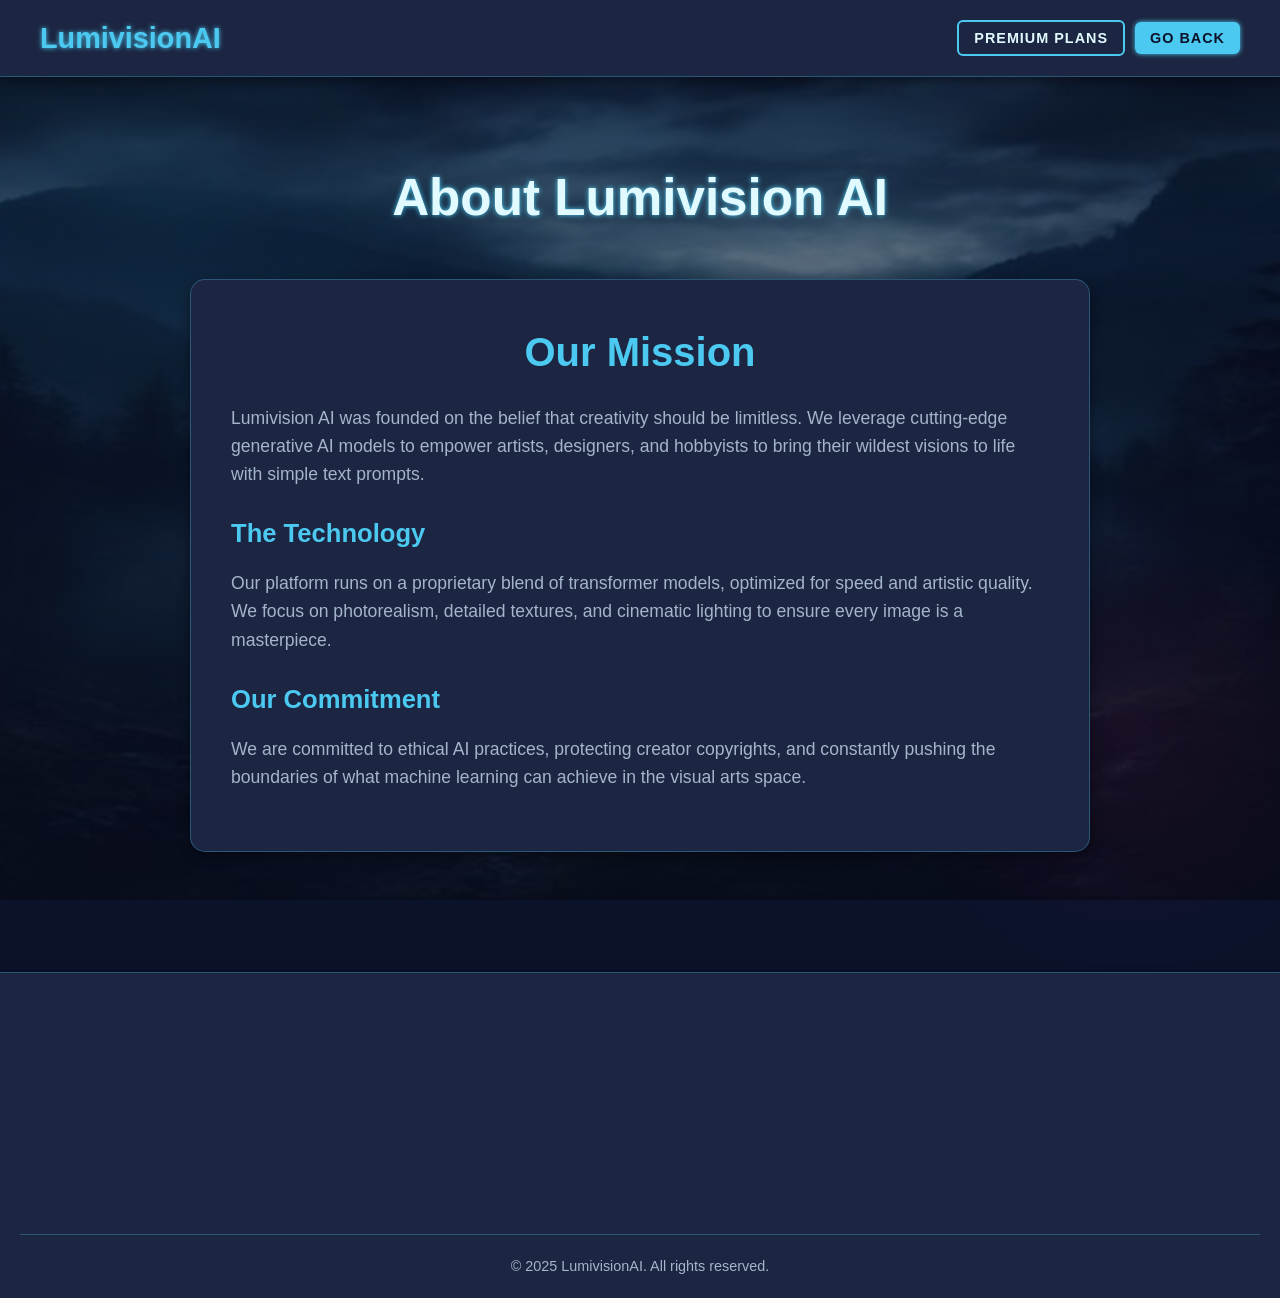
<file: about.html>
<!DOCTYPE html>
<html lang="en">
<head>
    <meta charset="UTF-8">
    <meta name="viewport" content="width=device-width, initial-scale=1.0">
    <title>About Us - Lumivision AI</title>
    <link rel="stylesheet" href="https://cdnjs.cloudflare.com/ajax/libs/font-awesome/6.5.1/css/all.min.css">
    <link rel="stylesheet" href="style.css"> 
</head>
<body>

    <header>
        <nav>
            <div class="logo"><a href="index.html">LumivisionAI</a></div>
            <div class="nav-actions">
                <button onclick="window.location.href='pricing.html'" class="cta-button secondary">Premium Plans</button>
                <button onclick="window.location.href='index.html'" class="cta-button">Go Back</button>
            </div>
        </nav>
    </header>

    <main>
        <h1 class="main-title-h1">About Lumivision AI</h1>
        
        <section id="page-content">
            <div class="content-card">
                <h2 class="section-heading">Our Mission</h2>
                <p>Lumivision AI was founded on the belief that creativity should be limitless. We leverage cutting-edge generative AI models to empower artists, designers, and hobbyists to bring their wildest visions to life with simple text prompts.</p>

                <h3>The Technology</h3>
                <p>Our platform runs on a proprietary blend of transformer models, optimized for speed and artistic quality. We focus on photorealism, detailed textures, and cinematic lighting to ensure every image is a masterpiece.</p>
                
                <h3>Our Commitment</h3>
                <p>We are committed to ethical AI practices, protecting creator copyrights, and constantly pushing the boundaries of what machine learning can achieve in the visual arts space.</p>
            </div>
        </section>

    </main>

    <footer>
        <div class="footer-content">
            <div class="footer-brand">
                <h3>LumivisionAI</h3>
                <p>The Future of Generative Art.</p>
                <div class="social-links">
                    <a href="#" aria-label="X (Twitter)"><i class="fab fa-x-twitter"></i></a>
                    <a href="#" aria-label="Discord"><i class="fab fa-discord"></i></a>
                    <a href="#" aria-label="Instagram"><i class="fab fa-instagram"></i></a>
                </div>
            </div>
            <div class="footer-links">
                <h4>Company</h4>
                <ul>
                    <li><a href="pricing.html">Pricing</a></li>
                    <li><a href="about.html">About Us</a></li>
                    <li><a href="careers.html">Careers</a></li>
                </ul>
            </div>
            <div class="footer-links">
                <h4>Support</h4>
                <ul>
                    <li><a href="faq.html">FAQ</a></li>
                    <li><a href="contact.html">Contact</a></li> 
                    <li><a href="terms.html">Terms & Conditions</a></li>
                    <li><a href="#" id="openManageCookiesFooter">Manage Cookies</a></li>
                </ul>
            </div>
        </div>
        <div class="footer-bottom">
            <p>&copy; 2025 LumivisionAI. All rights reserved.</p>
        </div>
    </footer>
    
    <script src="script.js"></script>
    <script>
        document.getElementById('openManageCookiesFooter').addEventListener('click', (e) => {
            e.preventDefault();
            alert("This would open the Manage Cookies modal.");
        });
    </script>
</body>
</html>
</file>
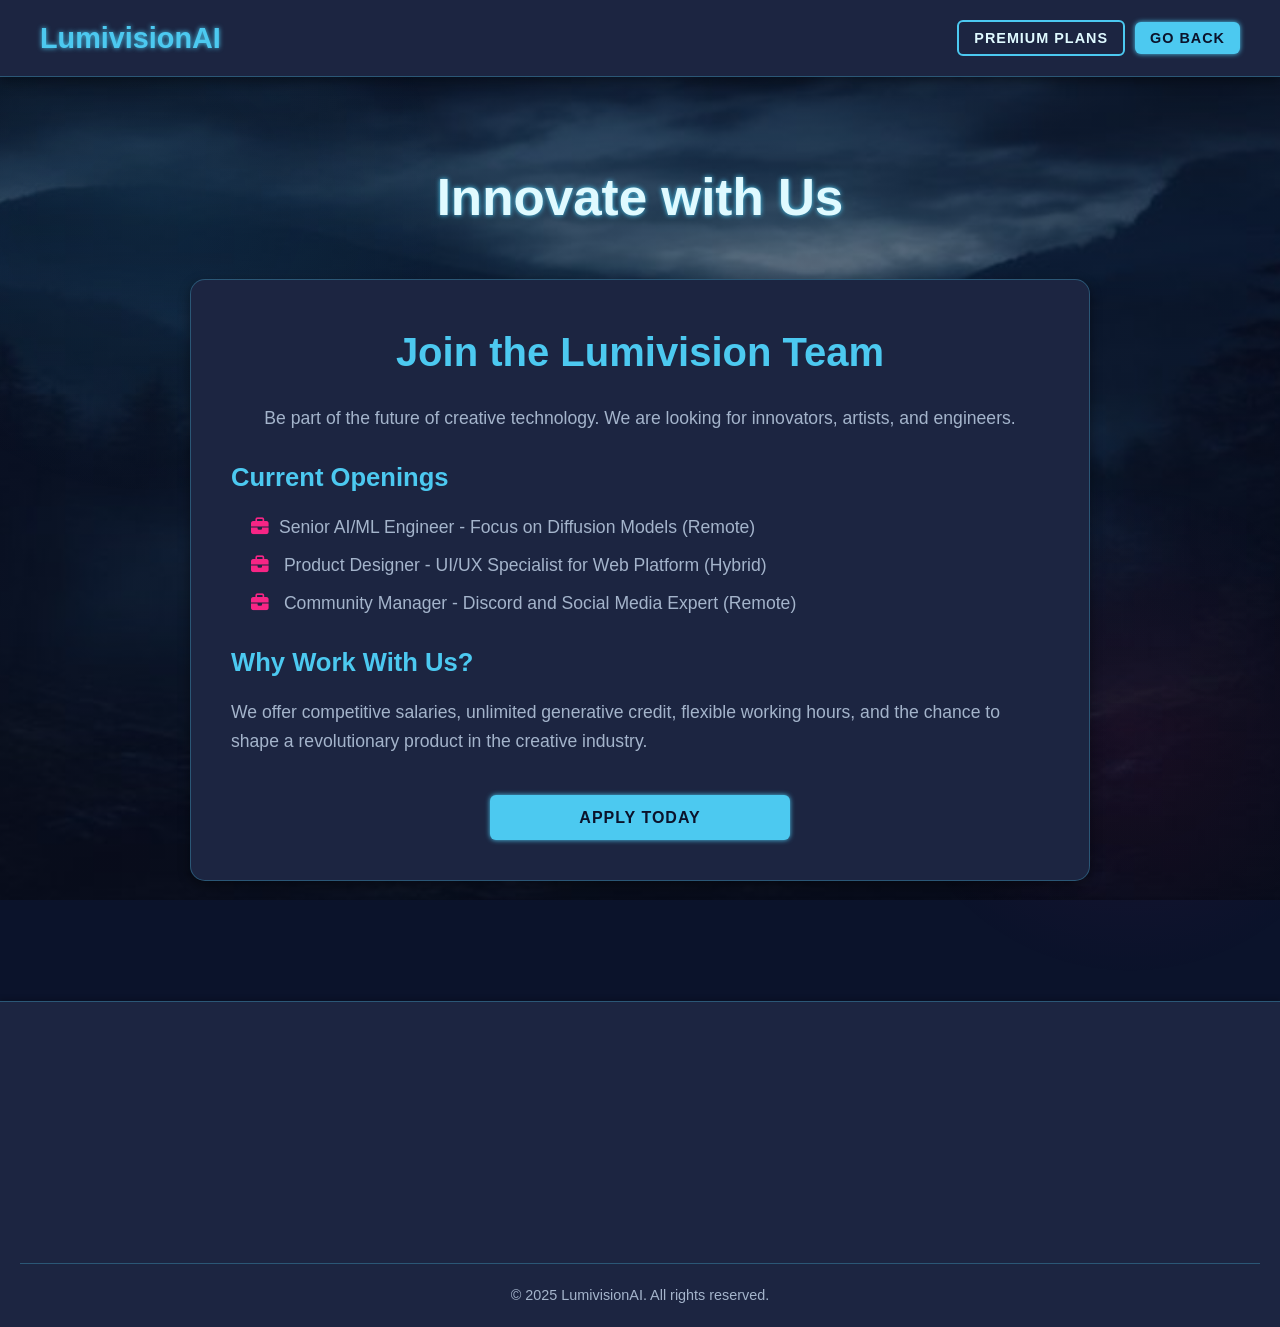
<file: careers.html>
<!DOCTYPE html>
<html lang="en">
<head>
    <meta charset="UTF-8">
    <meta name="viewport" content="width=device-width, initial-scale=1.0">
    <title>Careers - Lumivision AI</title>
    <link rel="stylesheet" href="https://cdnjs.cloudflare.com/ajax/libs/font-awesome/6.5.1/css/all.min.css">
    <link rel="stylesheet" href="style.css"> 
</head>
<body>

    <header>
        <nav>
            <div class="logo"><a href="index.html">LumivisionAI</a></div>
            <div class="nav-actions">
                <button onclick="window.location.href='pricing.html'" class="cta-button secondary">Premium Plans</button>
                <button onclick="window.location.href='index.html'" class="cta-button">Go Back</button>
            </div>
        </nav>
    </header>

    <main>
        <h1 class="main-title-h1">Innovate with Us</h1>
        
        <section id="page-content">
            <div class="content-card">
                <h2 class="section-heading">Join the Lumivision Team</h2>
                <p class="section-subtext">Be part of the future of creative technology. We are looking for innovators, artists, and engineers.</p>

                <h3>Current Openings</h3>
                <ul>
                    <li><i class="fas fa-briefcase"></i>Senior AI/ML Engineer - Focus on Diffusion Models (Remote)</li>
                    <li><i class="fas fa-briefcase"></i> Product Designer - UI/UX Specialist for Web Platform (Hybrid)</li>
                    <li><i class="fas fa-briefcase"></i> Community Manager - Discord and Social Media Expert (Remote)</li>
                </ul>

                <h3>Why Work With Us?</h3>
                <p>We offer competitive salaries, unlimited generative credit, flexible working hours, and the chance to shape a revolutionary product in the creative industry.</p>
                
                <a href="mailto:support@lumivisionai.com" class="cta-button" style="display: block; width: 300px; margin: 40px auto 0; text-align: center;">Apply Today</a>
            </div>
        </section>

    </main>

    <footer>
        <div class="footer-content">
            <div class="footer-brand">
                <h3>LumivisionAI</h3>
                <p>The Future of Generative Art.</p>
                <div class="social-links">
                    <a href="#" aria-label="X (Twitter)"><i class="fab fa-x-twitter"></i></a>
                    <a href="#" aria-label="Discord"><i class="fab fa-discord"></i></a>
                    <a href="#" aria-label="Instagram"><i class="fab fa-instagram"></i></a>
                </div>
            </div>
            <div class="footer-links">
                <h4>Company</h4>
                <ul>
                    <li><a href="pricing.html">Pricing</a></li>
                    <li><a href="about.html">About Us</a></li>
                    <li><a href="careers.html">Careers</a></li>
                </ul>
            </div>
            <div class="footer-links">
                <h4>Support</h4>
                <ul>
                    <li><a href="faq.html">FAQ</a></li>
                    <li><a href="contact.html">Contact</a></li> 
                    <li><a href="terms.html">Terms & Conditions</a></li>
                    <li><a href="#" id="openManageCookiesFooter">Manage Cookies</a></li>
                </ul>
            </div>
        </div>
        <div class="footer-bottom">
            <p>&copy; 2025 LumivisionAI. All rights reserved.</p>
        </div>
    </footer>
    
    <script src="script.js"></script>
    <script>
        document.getElementById('openManageCookiesFooter').addEventListener('click', (e) => {
            e.preventDefault();
            alert("This would open the Manage Cookies modal.");
        });
    </script>
</body>
</html>
</file>
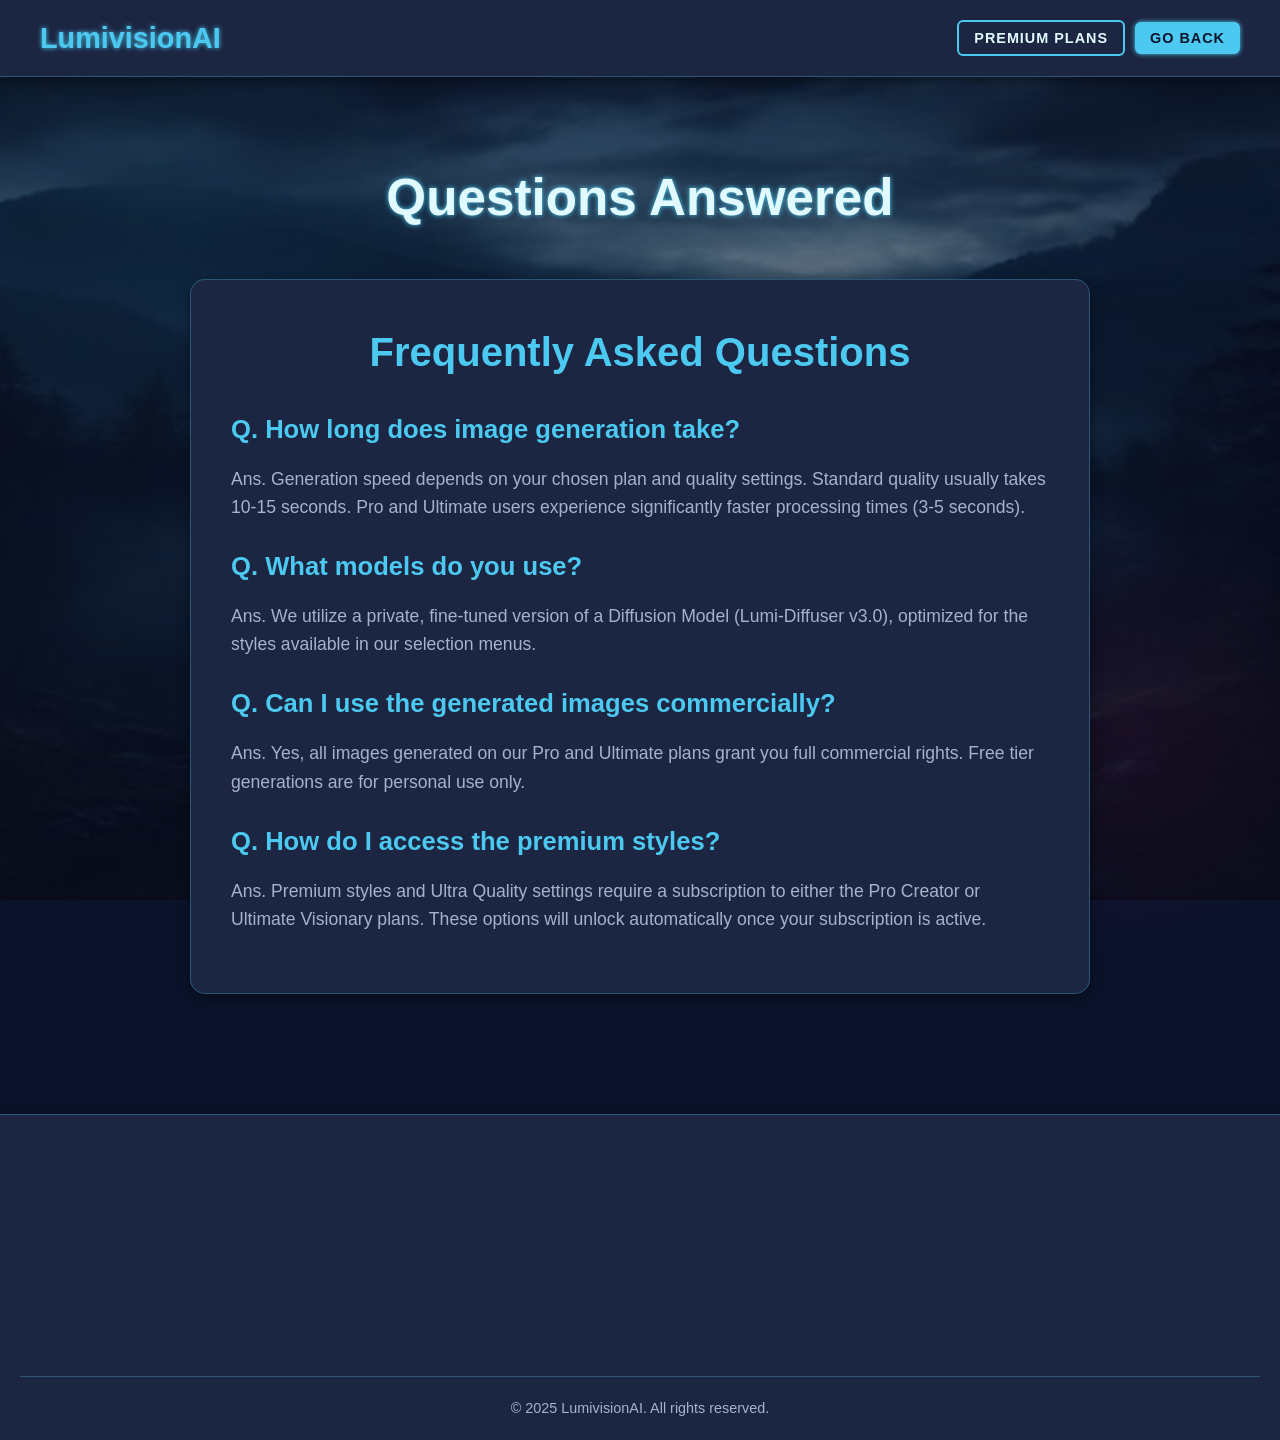
<file: faq.html>
<!DOCTYPE html>
<html lang="en">
<head>
    <meta charset="UTF-8">
    <meta name="viewport" content="width=device-width, initial-scale=1.0">
    <title>FAQ - Lumivision AI</title>
    <link rel="stylesheet" href="https://cdnjs.cloudflare.com/ajax/libs/font-awesome/6.5.1/css/all.min.css">
    <link rel="stylesheet" href="style.css"> 
</head>
<body>

    <header>
        <nav>
            <div class="logo"><a href="index.html">LumivisionAI</a></div>
            <div class="nav-actions">
                <button onclick="window.location.href='pricing.html'" class="cta-button secondary">Premium Plans</button>
                <button onclick="window.location.href='index.html'" class="cta-button">Go Back</button>
            </div>
        </nav>
    </header>

    <main>
        <h1 class="main-title-h1">Questions Answered</h1>
        
        <section id="page-content">
            <div class="content-card">
                <h2 class="section-heading">Frequently Asked Questions</h2>

                <h3>Q. How long does image generation take?</h3>
                <p>Ans. Generation speed depends on your chosen plan and quality settings. Standard quality usually takes 10-15 seconds. Pro and Ultimate users experience significantly faster processing times (3-5 seconds).</p>

                <h3>Q. What models do you use?</h3>
                <p>Ans. We utilize a private, fine-tuned version of a Diffusion Model (Lumi-Diffuser v3.0), optimized for the styles available in our selection menus.</p>

                <h3>Q. Can I use the generated images commercially?</h3>
                <p>Ans. Yes, all images generated on our Pro and Ultimate plans grant you full commercial rights. Free tier generations are for personal use only.</p>

                <h3>Q. How do I access the premium styles?</h3>
                <p>Ans. Premium styles and Ultra Quality settings require a subscription to either the Pro Creator or Ultimate Visionary plans. These options will unlock automatically once your subscription is active.</p>
            </div>
        </section>

    </main>

    <footer>
        <div class="footer-content">
            <div class="footer-brand">
                <h3>LumivisionAI</h3>
                <p>The Future of Generative Art.</p>
                <div class="social-links">
                    <a href="#" aria-label="X (Twitter)"><i class="fab fa-x-twitter"></i></a>
                    <a href="#" aria-label="Discord"><i class="fab fa-discord"></i></a>
                    <a href="#" aria-label="Instagram"><i class="fab fa-instagram"></i></a>
                </div>
            </div>
            <div class="footer-links">
                <h4>Company</h4>
                <ul>
                    <li><a href="pricing.html">Pricing</a></li>
                    <li><a href="about.html">About Us</a></li>
                    <li><a href="careers.html">Careers</a></li>
                </ul>
            </div>
            <div class="footer-links">
                <h4>Support</h4>
                <ul>
                    <li><a href="faq.html">FAQ</a></li>
                    <li><a href="contact.html">Contact</a></li> 
                    <li><a href="terms.html">Terms & Conditions</a></li>
                    <li><a href="#" id="openManageCookiesFooter">Manage Cookies</a></li>
                </ul>
            </div>
        </div>
        <div class="footer-bottom">
            <p>&copy; 2025 LumivisionAI. All rights reserved.</p>
        </div>
    </footer>
    
    <script src="script.js"></script>
    <script>
        document.getElementById('openManageCookiesFooter').addEventListener('click', (e) => {
            e.preventDefault();
            alert("This would open the Manage Cookies modal.");
        });
    </script>
</body>
</html>
</file>
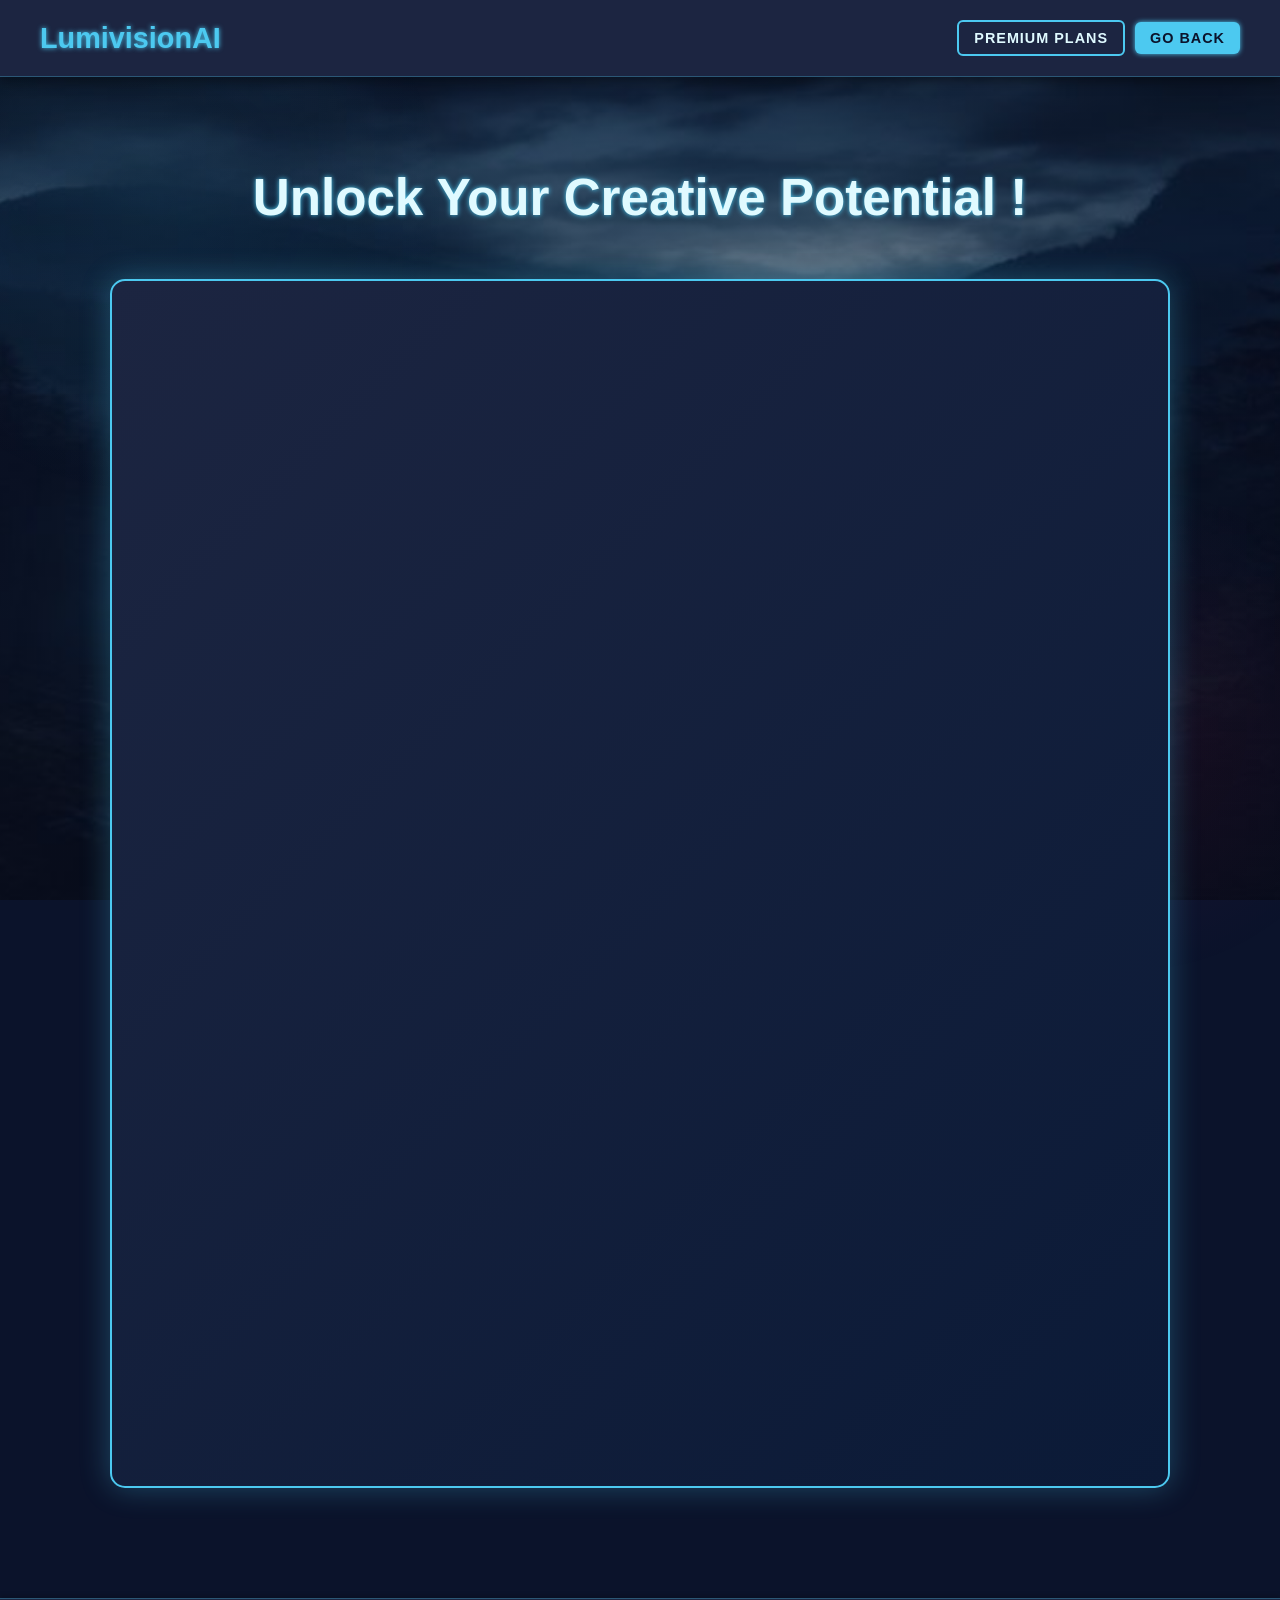
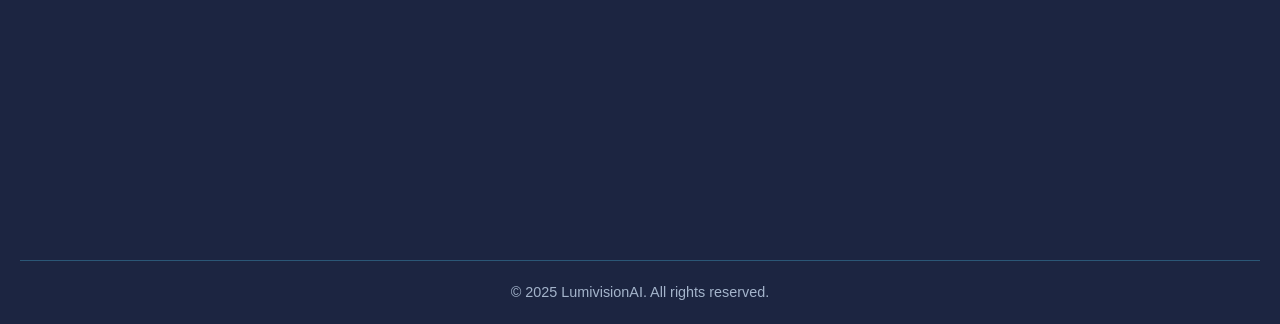
<file: pricing.html>
<!DOCTYPE html>
<html lang="en">
<head>
    <meta charset="UTF-8">
    <meta name="viewport" content="width=device-width, initial-scale=1.0">
    <title>Pricing Plans - Lumivision AI</title>
    <link rel="stylesheet" href="https://cdnjs.cloudflare.com/ajax/libs/font-awesome/6.5.1/css/all.min.css">
    <link rel="stylesheet" href="style.css">
    <script src="https://checkout.razorpay.com/v1/checkout.js"></script>
    <style>
        /* ── Purchase Modal ── */
        #purchaseModal {
            align-items: flex-start;
            padding: 20px;
            overflow-y: auto;
        }

        #purchaseModal .modal-content {
            max-width: 520px;
            width: 100%;
            margin: auto;
            padding: 0;
            overflow: hidden;
            border-radius: 16px;
            max-height: none;
        }

        .purchase-header {
            padding: 28px 30px 20px;
            background: linear-gradient(135deg, var(--color-card-bg), #0d1f3c);
            border-bottom: 1px solid var(--color-border);
            text-align: center;
            position: relative;
        }

        .purchase-header .plan-badge {
            display: inline-block;
            padding: 4px 14px;
            border-radius: 20px;
            font-size: 0.75em;
            font-weight: 700;
            text-transform: uppercase;
            letter-spacing: 0.08em;
            margin-bottom: 10px;
        }

        .purchase-header .plan-badge.pro {
            background: rgba(76, 201, 240, 0.15);
            color: var(--color-primary);
            border: 1px solid var(--color-primary);
        }

        .purchase-header .plan-badge.ultimate {
            background: rgba(247, 37, 133, 0.15);
            color: var(--color-secondary);
            border: 1px solid var(--color-secondary);
        }

        .purchase-header h2 {
            font-size: 1.6em;
            color: var(--color-text);
            margin-bottom: 6px;
        }

        .purchase-price-display {
            font-size: 2.8em;
            font-weight: 900;
            color: var(--color-primary);
            line-height: 1;
            margin: 10px 0 4px;
        }

        .purchase-price-display.ultimate-price {
            color: var(--color-secondary);
        }

        .purchase-price-display span {
            font-size: 0.35em;
            font-weight: 400;
            color: var(--color-subtle-text);
        }

        .purchase-trial-tag {
            font-size: 0.82em;
            color: #4ade80;
            font-weight: 600;
            margin-top: 4px;
        }

        /* Benefits list */
        .purchase-benefits {
    padding: 16px 30px;
    border-bottom: 1px solid var(--color-border);
    max-height: 220px;
    overflow-y: auto;
}

        .purchase-benefits h4 {
            font-size: 0.78em;
            text-transform: uppercase;
            letter-spacing: 0.08em;
            color: var(--color-subtle-text);
            margin-bottom: 12px;
        }

        .benefit-item {
            display: flex;
            align-items: flex-start;
            gap: 10px;
            padding: 7px 0;
            font-size: 0.9em;
            color: var(--color-text);
            border-bottom: 1px solid rgba(255,255,255,0.04);
        }

        .benefit-item:last-child { border-bottom: none; }

        .benefit-item i {
            color: #4ade80;
            font-size: 0.85em;
            margin-top: 2px;
            flex-shrink: 0;
        }

        .benefit-item i.fa-crown {
            color: #fbbf24;
        }

        .benefit-desc {
            font-size: 0.78em;
            color: var(--color-subtle-text);
            margin-top: 2px;
        }

        /* Payment form */
        .purchase-form {
    padding: 16px 30px 20px;
    max-height: 360px;
    overflow-y: auto;
}

        .purchase-form h4 {
            font-size: 0.78em;
            text-transform: uppercase;
            letter-spacing: 0.08em;
            color: var(--color-subtle-text);
            margin-bottom: 14px;
        }

        .payment-methods {
            display: flex;
            gap: 10px;
            margin-bottom: 16px;
        }

        .pay-method {
            flex: 1;
            padding: 10px 8px;
            border-radius: 8px;
            border: 1px solid var(--color-border);
            background: var(--color-card-bg);
            color: var(--color-subtle-text);
            cursor: pointer;
            text-align: center;
            font-size: 0.82em;
            font-weight: 600;
            transition: all 0.2s;
            display: flex;
            flex-direction: column;
            align-items: center;
            gap: 5px;
        }

        .pay-method i { font-size: 1.3em; }
        .pay-method:hover,
        .pay-method.active {
            border-color: var(--color-primary);
            color: var(--color-primary);
            background: rgba(76, 201, 240, 0.08);
        }

        .form-row {
            margin-bottom: 12px;
        }

        .form-row label {
            display: block;
            font-size: 0.78em;
            font-weight: 600;
            color: var(--color-subtle-text);
            text-transform: uppercase;
            letter-spacing: 0.05em;
            margin-bottom: 5px;
        }

        .form-row input {
            width: 100%;
            padding: 10px 12px;
            border: 1px solid var(--color-border);
            background: var(--color-card-bg);
            color: var(--color-text);
            border-radius: 8px;
            font-size: 0.92em;
            outline: none;
            transition: border-color 0.2s, box-shadow 0.2s;
            box-sizing: border-box;
        }

        .form-row input:focus {
            border-color: var(--color-primary);
            box-shadow: 0 0 0 3px rgba(76, 201, 240, 0.1);
        }

        .form-row input::placeholder { color: rgba(255,255,255,0.2); }

        .form-row-split {
            display: grid;
            grid-template-columns: 1fr 1fr;
            gap: 10px;
        }

        .purchase-total {
            display: flex;
            justify-content: space-between;
            align-items: center;
            padding: 12px 0;
            border-top: 1px solid var(--color-border);
            margin-top: 4px;
            margin-bottom: 14px;
        }

        .purchase-total .label {
            font-size: 0.88em;
            color: var(--color-subtle-text);
        }

        .purchase-total .amount {
            font-size: 1.3em;
            font-weight: 800;
            color: var(--color-primary);
        }

        .purchase-total .amount.ultimate { color: var(--color-secondary); }

        .purchase-submit-btn {
            width: 100%;
            padding: 14px;
            font-size: 1em;
            font-weight: 700;
            letter-spacing: 0.05em;
            border-radius: 8px;
            border: none;
            cursor: pointer;
            transition: all 0.3s;
        }

        .purchase-submit-btn.pro-btn {
            background: var(--color-primary);
            color: var(--color-bg);
            box-shadow: 0 0 15px rgba(76, 201, 240, 0.4);
        }

        .purchase-submit-btn.pro-btn:hover {
            box-shadow: 0 0 25px rgba(76, 201, 240, 0.6);
            transform: translateY(-1px);
        }

        .purchase-submit-btn.ultimate-btn {
            background: var(--color-secondary);
            color: #fff;
            box-shadow: 0 0 15px rgba(247, 37, 133, 0.4);
        }

        .purchase-submit-btn.ultimate-btn:hover {
            box-shadow: 0 0 25px rgba(247, 37, 133, 0.6);
            transform: translateY(-1px);
        }

        .purchase-secure {
            text-align: center;
            font-size: 0.75em;
            color: var(--color-subtle-text);
            margin-top: 10px;
            display: flex;
            align-items: center;
            justify-content: center;
            gap: 5px;
        }

        /* Success screen */
        .purchase-success {
            padding: 40px 30px;
            text-align: center;
        }

        .purchase-success .success-icon {
            width: 70px;
            height: 70px;
            border-radius: 50%;
            background: rgba(74, 222, 128, 0.15);
            border: 2px solid #4ade80;
            display: flex;
            align-items: center;
            justify-content: center;
            margin: 0 auto 20px;
            font-size: 1.8em;
            color: #4ade80;
            animation: successPop 0.4s cubic-bezier(0.22, 1, 0.36, 1);
        }

        @keyframes successPop {
            from { transform: scale(0.5); opacity: 0; }
            to   { transform: scale(1);   opacity: 1; }
        }

        .purchase-success h3 {
            font-size: 1.5em;
            color: var(--color-text);
            margin-bottom: 10px;
        }

        .purchase-success p {
            color: var(--color-subtle-text);
            font-size: 0.9em;
            margin-bottom: 24px;
            line-height: 1.6;
        }

        /* Pricing page specific */
        .plan-card .features li i.fa-check-circle {
            color: #4ade80;
        }

        .plan-benefits-expanded {
            margin-top: 16px;
            padding-top: 16px;
            border-top: 1px solid var(--color-border);
        }

        .plan-benefits-expanded h4 {
            font-size: 0.78em;
            text-transform: uppercase;
            letter-spacing: 0.07em;
            color: var(--color-subtle-text);
            margin-bottom: 10px;
        }

        .plan-benefits-expanded .mini-benefit {
            display: flex;
            align-items: center;
            gap: 8px;
            font-size: 0.82em;
            color: var(--color-subtle-text);
            padding: 4px 0;
        }

        .plan-benefits-expanded .mini-benefit i {
            font-size: 0.85em;
            width: 14px;
            text-align: center;
        }

        .pay-option-card {
    padding: 14px 10px;
    border-radius: 10px;
    border: 1px solid var(--color-border);
    background: var(--color-card-bg);
    cursor: pointer;
    text-align: center;
    transition: all 0.2s;
    color: var(--color-text);
}
.pay-option-card:hover,
.pay-option-card.active {
    border-color: var(--color-primary);
    background: rgba(76, 201, 240, 0.08);
}
    </style>
</head>
<body>

    <header>
        <nav>
            <div class="logo"><a href="index.html">LumivisionAI</a></div>
            <div class="nav-actions">
                <button onclick="window.location.href='pricing.html'" class="cta-button secondary">Premium Plans</button>
                <button onclick="window.location.href='index.html'" class="cta-button">Go Back</button>
            </div>
        </nav>
    </header>

    <main>
        <h1 class="main-title-h1">Unlock Your Creative Potential !</h1>
        
        <section id="page-content" class="premium-plans-section">
            <h2 class="section-heading">Pricing Plans</h2>
            <p class="section-subtext">Choose the plan that fits your creative demands.</p>
            
            <div class="pricing-grid">
                
                <!-- FREE -->
                <div class="plan-card basic">
                    <h3>Free Tier</h3>
                    <p class="price">$0<span class="per-month">/lifetime</span></p>
                    <ul class="features">
                        <li><i class="fas fa-check-circle"></i> 5 Generations/Day</li>
                        <li><i class="fas fa-check-circle"></i> Standard Quality (720p)</li>
                        <li><i class="fas fa-check-circle"></i> 5 Free Art Styles</li>
                        <li><i class="fas fa-check-circle"></i> Image History (last 50)</li>
                        <li><i class="fas fa-check-circle"></i> Special Music Feature</li>
                        <li><i class="fas fa-times-circle" style="color:var(--color-secondary)"></i> Premium Styles Access</li>
                        <li><i class="fas fa-times-circle" style="color:var(--color-secondary)"></i> No Watermarks</li>
                        <li><i class="fas fa-times-circle" style="color:var(--color-secondary)"></i> Priority Support</li>
                    </ul>
                    <button class="cta-button secondary disabled">Current Plan</button>
                </div>

                <!-- PRO -->
                <div class="plan-card pro featured-plan">
                    <div class="corner-ribbon">Best Seller</div>
                    <h3>Pro Creator</h3>
                    <p class="price">$2.80<span class="per-month">/month</span></p>
                    <ul class="features">
                        <li><i class="fas fa-check-circle"></i> Unlimited Generations</li>
                        <li><i class="fas fa-check-circle"></i> High Quality (1080p)</li>
                        <li><i class="fas fa-check-circle"></i> All Free + 4 Pro Styles</li>
                        <li><i class="fas fa-check-circle"></i> No Watermarks</li>
                        <li><i class="fas fa-check-circle"></i> Faster Processing</li>
                        <li><i class="fas fa-check-circle"></i> Image History (last 500)</li>
                        <li><i class="fas fa-check-circle"></i> Download in PNG & JPG</li>
                        <li><i class="fas fa-check-circle"></i> Priority Email Support</li>
                        <li><i class="fas fa-check-circle"></i> Special Music Feature</li>
                        <li><i class="fas fa-check-circle"></i> 7-Day Free Trial</li>
                    </ul>
                    <div class="plan-benefits-expanded">
                        <h4>Pro Styles Included</h4>
                        <div class="mini-benefit"><i class="fas fa-palette" style="color:var(--color-primary)"></i> Oil Painting</div>
                        <div class="mini-benefit"><i class="fas fa-palette" style="color:var(--color-primary)"></i> Cyberpunk City</div>
                        <div class="mini-benefit"><i class="fas fa-palette" style="color:var(--color-primary)"></i> Steampunk</div>
                        <div class="mini-benefit"><i class="fas fa-palette" style="color:var(--color-primary)"></i> Cinematic 4K</div>
                    </div>
                    <button class="cta-button" id="proPurchaseBtn" style="margin-top:20px;">Start 7-Day Free Trial</button>
                </div>
                
                <!-- ULTIMATE -->
                <div class="plan-card ultimate">
                    <h3>Ultimate Visionary</h3>
                    <p class="price">$7.80<span class="per-month">/month</span></p>
                    <ul class="features">
                        <li><i class="fas fa-check-circle"></i> Everything in Pro</li>
                        <li><i class="fas fa-check-circle"></i> Ultra Quality (4K)</li>
                        <li><i class="fas fa-check-circle"></i> All 10 Art Styles</li>
                        <li><i class="fas fa-check-circle"></i> Early Access to New Models</li>
                        <li><i class="fas fa-check-circle"></i> Unlimited Image History</li>
                        <li><i class="fas fa-check-circle"></i> Download PNG, JPG & WebP</li>
                        <li><i class="fas fa-check-circle"></i> Dedicated 24/7 Support</li>
                        <li><i class="fas fa-check-circle"></i> Commercial Usage Rights</li>
                        <li><i class="fas fa-check-circle"></i> Batch Generation (up to 4)</li>
                        <li><i class="fas fa-check-circle"></i> Special Music Feature</li>
                    </ul>
                    <div class="plan-benefits-expanded">
                        <h4>Exclusive Ultimate Styles</h4>
                        <div class="mini-benefit"><i class="fas fa-crown" style="color:#fbbf24"></i> Anime Style</div>
                        <div class="mini-benefit"><i class="fas fa-crown" style="color:#fbbf24"></i> Abstract Low-Poly 3D</div>
                        <div class="mini-benefit"><i class="fas fa-crown" style="color:#fbbf24"></i> 80s Synthwave</div>
                        <div class="mini-benefit"><i class="fas fa-crown" style="color:#fbbf24"></i> + All Pro Styles</div>
                    </div>
                    <button class="cta-button secondary" id="ultimatePurchaseBtn" style="margin-top:20px;">Upgrade Now</button>
                </div>
            </div>
        </section>
    </main>

    <footer>
        <div class="footer-content">
            <div class="footer-brand">
                <h3>LumivisionAI</h3>
                <p>The Future of Generative Art.</p>
                <div class="social-links">
                    <a href="#" aria-label="X (Twitter)"><i class="fab fa-x-twitter"></i></a>
                    <a href="#" aria-label="Discord"><i class="fab fa-discord"></i></a>
                    <a href="#" aria-label="Instagram"><i class="fab fa-instagram"></i></a>
                </div>
            </div>
            <div class="footer-links">
                <h4>Company</h4>
                <ul>
                    <li><a href="pricing.html">Pricing</a></li>
                    <li><a href="about.html">About Us</a></li>
                    <li><a href="careers.html">Careers</a></li>
                </ul>
            </div>
            <div class="footer-links">
                <h4>Support</h4>
                <ul>
                    <li><a href="faq.html">FAQ</a></li>
                    <li><a href="contact.html">Contact</a></li>
                    <li><a href="terms.html">Terms & Conditions</a></li>
                    <li><a href="#" id="openManageCookiesFooter">Manage Cookies</a></li>
                </ul>
            </div>
        </div>
        <div class="footer-bottom">
            <p>&copy; 2025 LumivisionAI. All rights reserved.</p>
        </div>
    </footer>

    <!-- ── Purchase Modal ── -->
    <div id="purchaseModal" class="modal" style="z-index:3000;visibility:hidden;opacity:0;">
        <div class="modal-content" id="purchaseModalContent">
            <!-- Filled by JS -->
        </div>
    </div>

    <script src="script.js"></script>
    <script>
    const RAZORPAY_KEY = 'rzp_test_SZuwZ8RV9tmsvH'; // ← replace with your key

    const planData = {
        pro: {
            name: 'Pro Creator',
            price: '$2.80',
            amount: 26000,       // in paise (₹999 = 99900 paise) — change to your price
            currency: 'INR',
            description: 'Pro Creator — 7-Day Free Trial',
            badgeClass: 'pro',
            priceClass: '',
            btnClass: 'pro-btn',
            planKey: 'pro',
            benefits: [
                { icon: 'fa-infinity',          crown: false, text: 'Unlimited Generations',       desc: 'No daily limits ever' },
                { icon: 'fa-image',             crown: false, text: 'High Quality (1080p)',         desc: 'Crystal clear images' },
                { icon: 'fa-palette',           crown: false, text: 'All Free + 4 Pro Styles',     desc: 'Oil Painting, Cyberpunk, Steampunk, Cinematic' },
                { icon: 'fa-droplet-slash',     crown: false, text: 'No Watermarks',               desc: 'Clean downloads every time' },
                { icon: 'fa-bolt',              crown: false, text: 'Faster Processing',            desc: 'Priority generation queue' },
                { icon: 'fa-clock-rotate-left', crown: false, text: 'Image History (500)',         desc: 'Keep your last 500 generations' },
                { icon: 'fa-download',          crown: false, text: 'Download PNG & JPG',           desc: 'Multiple format support' },
                { icon: 'fa-headset',           crown: false, text: 'Priority Email Support',       desc: 'Response within 24 hours' },
                { icon: 'fa-music',             crown: false, text: 'Special Music Feature',        desc: 'Themed background music player' },
                { icon: 'fa-gift',              crown: false, text: '7-Day Free Trial',             desc: 'Cancel anytime before trial ends' },
            ],
        },
        ultimate: {
            name: 'Ultimate Visionary',
            price: '$7.80',
            amount: 72500,      // ₹2499 — change to your price
            currency: 'INR',
            description: 'Ultimate Visionary Plan',
            badgeClass: 'ultimate',
            priceClass: 'ultimate-price',
            btnClass: 'ultimate-btn',
            planKey: 'ultimate',
            benefits: [
                { icon: 'fa-check-double',      crown: false, text: 'Everything in Pro',           desc: 'All Pro features included' },
                { icon: 'fa-image',             crown: true,  text: 'Ultra Quality (4K)',           desc: 'Maximum resolution generation' },
                { icon: 'fa-palette',           crown: true,  text: 'All 10 Art Styles',           desc: 'Anime, Synthwave, Low-Poly + all Pro' },
                { icon: 'fa-rocket',            crown: true,  text: 'Early Access to New Models',  desc: 'Try new AI models before anyone else' },
                { icon: 'fa-clock-rotate-left', crown: true,  text: 'Unlimited Image History',     desc: 'Never lose a generation' },
                { icon: 'fa-download',          crown: true,  text: 'PNG, JPG & WebP Downloads',  desc: 'All formats including WebP' },
                { icon: 'fa-headset',           crown: true,  text: 'Dedicated 24/7 Support',     desc: 'Live chat support anytime' },
                { icon: 'fa-briefcase',         crown: true,  text: 'Commercial Usage Rights',     desc: 'Use images for commercial projects' },
                { icon: 'fa-layer-group',       crown: true,  text: 'Batch Generation (up to 4)', desc: 'Generate 4 images simultaneously' },
                { icon: 'fa-music',             crown: false, text: 'Special Music Feature',       desc: 'Themed background music player' },
            ],
        }
    };

    function openPurchaseModal(planKey) {
        const plan = planData[planKey];
        const modal = document.getElementById('purchaseModal');
        const content = document.getElementById('purchaseModalContent');

        content.innerHTML = `
            <span class="close-btn" id="purchaseCloseBtn">&times;</span>
            <div class="purchase-header">
                <div class="plan-badge ${plan.badgeClass}">${plan.name}</div>
                <h2>Complete Your Upgrade</h2>
                <div class="purchase-price-display ${plan.priceClass}">${plan.price}<span>/month</span></div>
                <div class="purchase-trial-tag"><i class="fas fa-shield-check"></i> ${planKey === 'pro' ? '7-day free trial — cancel anytime' : 'Cancel anytime — no hidden fees'}</div>
            </div>

            <div class="purchase-benefits">
                <h4>What you get</h4>
                ${plan.benefits.map(b => `
                    <div class="benefit-item">
                        <i class="fas ${b.crown ? 'fa-crown' : b.icon}" style="${b.crown ? 'color:#fbbf24' : 'color:#4ade80'}"></i>
                        <div>
                            <div>${b.text}</div>
                            <div class="benefit-desc">${b.desc}</div>
                        </div>
                    </div>
                `).join('')}
            </div>

            <div class="purchase-form">
                <h4>Choose Payment Method</h4>
                <p style="font-size:0.82em;color:var(--color-subtle-text);margin-bottom:16px;">
                    Secure payment powered by <strong style="color:var(--color-primary)">Razorpay</strong>. 
                    Supports all UPI apps, Credit/Debit cards, Netbanking & Wallets.
                </p>

                <div style="display:grid;grid-template-columns:1fr 1fr;gap:10px;margin-bottom:16px;">
                    <div class="pay-option-card" data-method="upi">
                        <i class="fas fa-mobile-screen" style="font-size:1.4em;color:var(--color-primary);"></i>
                        <div style="font-weight:700;font-size:0.88em;margin-top:6px;">UPI</div>
                        <div style="font-size:0.72em;color:var(--color-subtle-text);margin-top:3px;">GPay · PhonePe · Paytm · FAMPAY</div>
                    </div>
                    <div class="pay-option-card" data-method="card">
                        <i class="fas fa-credit-card" style="font-size:1.4em;color:var(--color-primary);"></i>
                        <div style="font-weight:700;font-size:0.88em;margin-top:6px;">Card</div>
                        <div style="font-size:0.72em;color:var(--color-subtle-text);margin-top:3px;">Credit Card · Debit Card</div>
                    </div>
                    <div class="pay-option-card" data-method="netbanking">
                        <i class="fas fa-building-columns" style="font-size:1.4em;color:var(--color-primary);"></i>
                        <div style="font-weight:700;font-size:0.88em;margin-top:6px;">Netbanking</div>
                        <div style="font-size:0.72em;color:var(--color-subtle-text);margin-top:3px;">All major banks</div>
                    </div>
                    <div class="pay-option-card" data-method="wallet">
                        <i class="fas fa-wallet" style="font-size:1.4em;color:var(--color-primary);"></i>
                        <div style="font-weight:700;font-size:0.88em;margin-top:6px;">Wallet</div>
                        <div style="font-size:0.72em;color:var(--color-subtle-text);margin-top:3px;">Paytm · Amazon Pay</div>
                    </div>
                </div>

                <div class="purchase-total">
                    <div class="label">${planKey === 'pro' ? 'After 7-day trial' : 'Billed monthly'}</div>
                    <div class="amount ${planKey === 'ultimate' ? 'ultimate' : ''}">${plan.price}/mo</div>
                </div>

                <button class="purchase-submit-btn ${plan.btnClass}" id="purchaseSubmitBtn">
                    <i class="fas fa-lock" style="margin-right:8px;"></i>Pay Securely with Razorpay
                </button>

                <div class="purchase-secure">
                    <i class="fas fa-shield-halved"></i>
                    256-bit SSL · Bank-grade security · Cancel anytime
                </div>
            </div>
        `;

        modal.style.visibility = 'visible';
        modal.style.opacity = '1';

        // Close
        document.getElementById('purchaseCloseBtn').addEventListener('click', () => closePurchaseModal());
        modal.addEventListener('click', (e) => { if (e.target === modal) closePurchaseModal(); });

        // Payment option highlight on click
        document.querySelectorAll('.pay-option-card').forEach(card => {
            card.addEventListener('click', () => {
                document.querySelectorAll('.pay-option-card').forEach(c => c.classList.remove('active'));
                card.classList.add('active');
            });
        });

        // Pay button → open Razorpay
        document.getElementById('purchaseSubmitBtn').addEventListener('click', () => {
            const options = {
                key: RAZORPAY_KEY,
                amount: plan.amount,
                currency: plan.currency,
                name: 'LumivisionAI',
                description: plan.description,
                image: 'https://lumivisionai.netlify.app/favicon.ico',
                handler: function(response) {
                    // Payment successful — activate plan
                    activatePlan(planKey, response.razorpay_payment_id);
                },
                prefill: {
                    name: '',
                    email: '',
                    contact: ''
                },
                theme: {
                    color: '#4cc9f0'
                },
                modal: {
                    ondismiss: function() {
                        console.log('Payment dismissed');
                    }
                }
            };
            const rzp = new Razorpay(options);
            rzp.open();
        });
    }

    function closePurchaseModal() {
        const modal = document.getElementById('purchaseModal');
        modal.style.visibility = 'hidden';
        modal.style.opacity = '0';
    }

    function activatePlan(planKey, paymentId) {
        // Save plan to localStorage
        const email = localStorage.getItem('lv_user');
        if (email) {
            const accounts = JSON.parse(localStorage.getItem('lv_accounts') || '{}');
            if (accounts[email]) {
                accounts[email].plan = planKey;
                accounts[email].planActivatedAt = Date.now();
                accounts[email].paymentId = paymentId;
                localStorage.setItem('lv_accounts', JSON.stringify(accounts));
            }
        }

        // Show success screen
        const content = document.getElementById('purchaseModalContent');
        const plan = planData[planKey];
        content.innerHTML = `
            <div class="purchase-success">
                <div class="success-icon"><i class="fas fa-check"></i></div>
                <h3>Payment Successful! 🎉</h3>
                <p>
                    Welcome to <strong>${plan.name}</strong>!<br>
                    Your plan is now active. Payment ID: <code style="font-size:0.8em;color:var(--color-primary)">${paymentId}</code>
                </p>
                <button class="cta-button" onclick="window.location.href='index.html'" style="width:100%;margin-bottom:10px;">
                    <i class="fas fa-magic"></i> Start Creating
                </button>
                <button class="cta-button secondary" onclick="closePurchaseModal()" style="width:100%;">
                    Close
                </button>
            </div>
        `;
    }

    document.getElementById('proPurchaseBtn').addEventListener('click',      () => openPurchaseModal('pro'));
    document.getElementById('ultimatePurchaseBtn').addEventListener('click', () => openPurchaseModal('ultimate'));
    document.getElementById('openManageCookiesFooter').addEventListener('click', (e) => {
        e.preventDefault();
        alert("This would open the Manage Cookies modal.");
    });
</script>
</body>
</html>
</file>
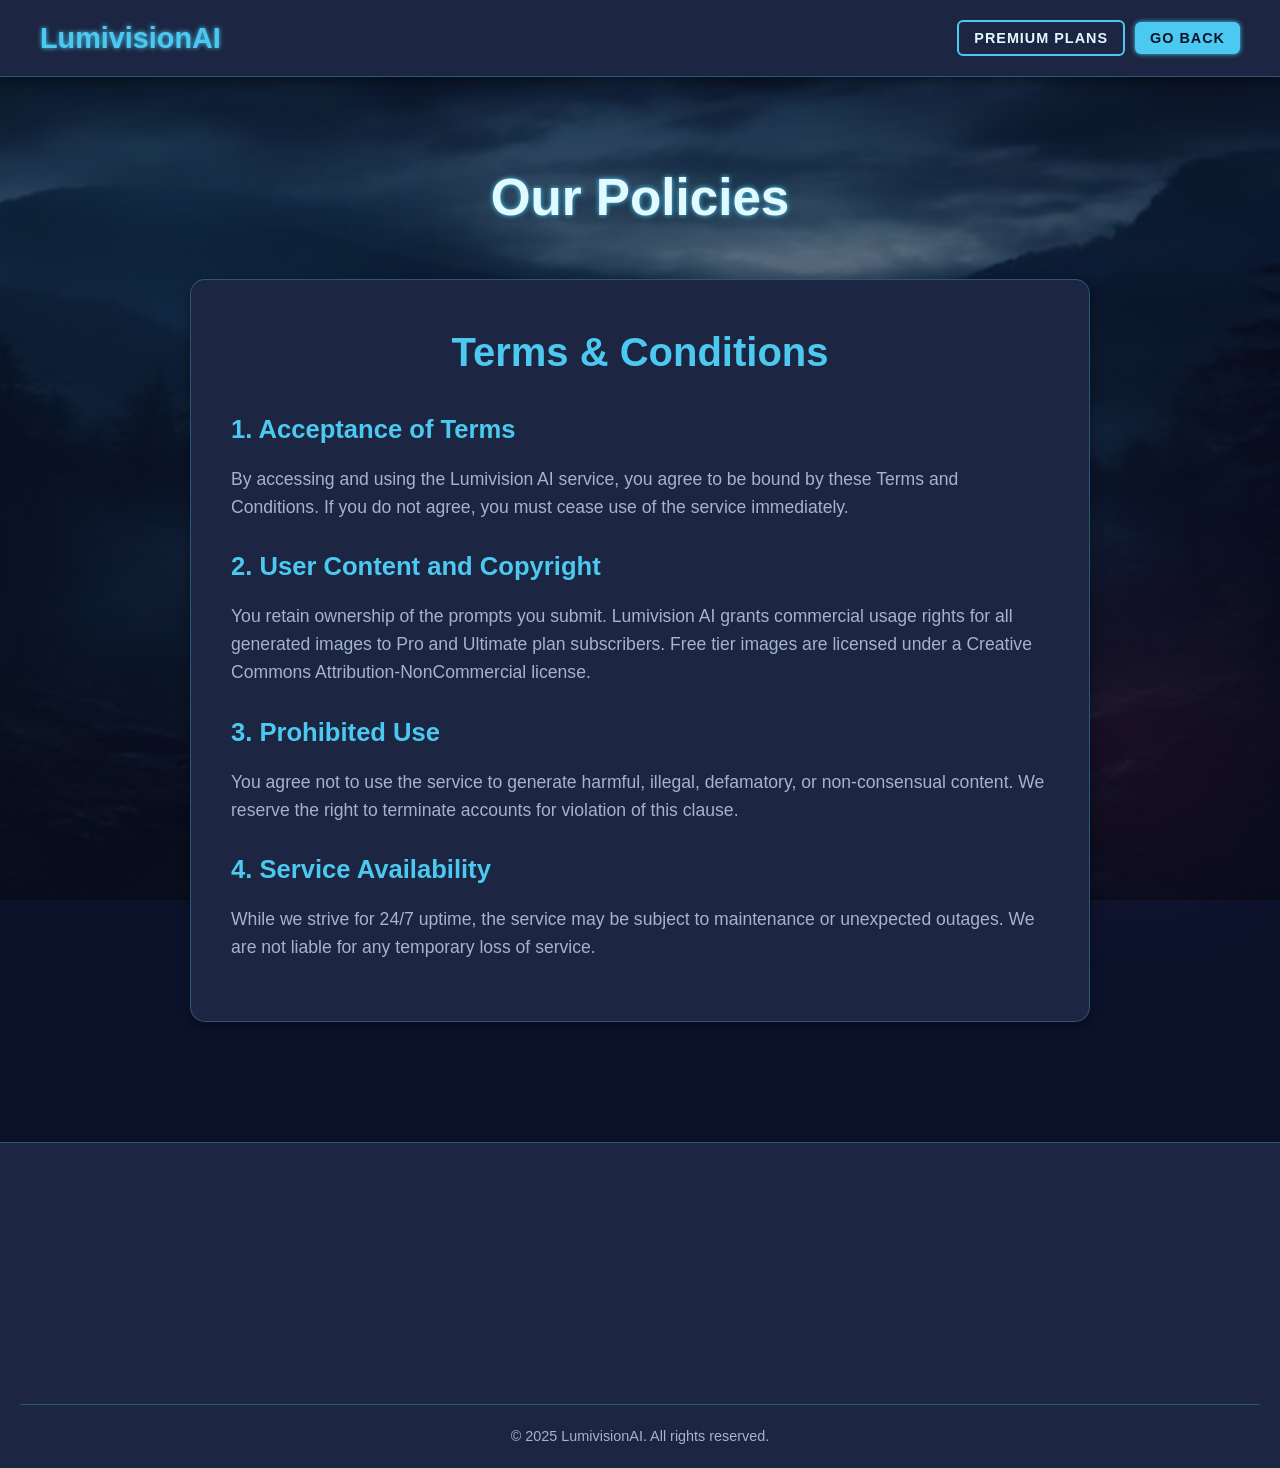
<file: terms.html>
<!DOCTYPE html>
<html lang="en">
<head>
    <meta charset="UTF-8">
    <meta name="viewport" content="width=device-width, initial-scale=1.0">
    <title>Terms & Conditions - Lumivision AI</title>
    <link rel="stylesheet" href="https://cdnjs.cloudflare.com/ajax/libs/font-awesome/6.5.1/css/all.min.css">
    <link rel="stylesheet" href="style.css"> 
</head>
<body>

    <header>
        <nav>
            <div class="logo"><a href="index.html">LumivisionAI</a></div>
            <div class="nav-actions">
                <button onclick="window.location.href='pricing.html'" class="cta-button secondary">Premium Plans</button>
                <button onclick="window.location.href='index.html'" class="cta-button">Go Back</button>
            </div>
        </nav>
    </header>

    <main>
        <h1 class="main-title-h1">Our Policies</h1>
        
        <section id="page-content">
            <div class="content-card">
                <h2 class="section-heading">Terms & Conditions</h2>

                <h3>1. Acceptance of Terms</h3>
                <p>By accessing and using the Lumivision AI service, you agree to be bound by these Terms and Conditions. If you do not agree, you must cease use of the service immediately.</p>

                <h3>2. User Content and Copyright</h3>
                <p>You retain ownership of the prompts you submit. Lumivision AI grants commercial usage rights for all generated images to Pro and Ultimate plan subscribers. Free tier images are licensed under a Creative Commons Attribution-NonCommercial license.</p>

                <h3>3. Prohibited Use</h3>
                <p>You agree not to use the service to generate harmful, illegal, defamatory, or non-consensual content. We reserve the right to terminate accounts for violation of this clause.</p>
                
                <h3>4. Service Availability</h3>
                <p>While we strive for 24/7 uptime, the service may be subject to maintenance or unexpected outages. We are not liable for any temporary loss of service.</p>
            </div>
        </section>

    </main>

    <footer>
        <div class="footer-content">
            <div class="footer-brand">
                <h3>LumivisionAI</h3>
                <p>The Future of Generative Art.</p>
                <div class="social-links">
                    <a href="#" aria-label="X (Twitter)"><i class="fab fa-x-twitter"></i></a>
                    <a href="#" aria-label="Discord"><i class="fab fa-discord"></i></a>
                    <a href="#" aria-label="Instagram"><i class="fab fa-instagram"></i></a>
                </div>
            </div>
            <div class="footer-links">
                <h4>Company</h4>
                <ul>
                    <li><a href="pricing.html">Pricing</a></li>
                    <li><a href="about.html">About Us</a></li>
                    <li><a href="careers.html">Careers</a></li>
                </ul>
            </div>
            <div class="footer-links">
                <h4>Support</h4>
                <ul>
                    <li><a href="faq.html">FAQ</a></li>
                    <li><a href="contact.html">Contact</a></li> 
                    <li><a href="terms.html">Terms & Conditions</a></li>
                    <li><a href="#" id="openManageCookiesFooter">Manage Cookies</a></li>
                </ul>
            </div>
        </div>
        <div class="footer-bottom">
            <p>&copy; 2025 LumivisionAI. All rights reserved.</p>
        </div>
    </footer>
    
    <script src="script.js"></script>
    <script>
        document.getElementById('openManageCookiesFooter').addEventListener('click', (e) => {
            e.preventDefault();
            alert("This would open the Manage Cookies modal.");
        });
    </script>
</body>
</html>
</file>
<file: style.css>
/* --- 0. Variables & Global Reset (Dark Blue/Teal Theme) --- */
:root {
    --color-bg: #0b132b; /* Deep Dark Blue Background */
    --color-card-bg: #1c2541; /* Slightly Lighter Card/Section Blue */
    --color-primary: #4cc9f0; /* Vibrant Teal/Cyan Accent (Primary CTA) */
    --color-secondary: #f72585; /* Vibrant Magenta/Pink Accent (Highlights/Animated Text/Locks) */
    --color-text: #e0faff; /* Light Blue-White text */
    --color-subtle-text: #a4b4cb;
    --color-border: rgba(76, 201, 240, 0.3); /* Teal border subtle */
    --color-hover-glow: 0 0 15px rgba(76, 201, 240, 0.7), 0 0 30px rgba(76, 201, 240, 0.2); /* Teal Glow */
    --color-shadow: 0 4px 12px rgba(0, 0, 0, 0.4);
}

* {
    margin: 0;
    padding: 0;
    box-sizing: border-box;
    font-family: 'Arial', sans-serif;
}

body {
    background-color: var(--color-bg);
    background-image:
    linear-gradient(rgba(11, 19, 43, 0.55), rgba(11, 19, 43, 0.50)),
        url("bg.jpg");
    background-size: cover;
    background-position: center;
    background-attachment: fixed;
    background-repeat: no-repeat;
    color: var(--color-text);
    line-height: 1.6;
    min-height: 100vh;
    display: flex;
    flex-direction: column;
}

main {
    flex-grow: 1;
    padding: 20px;
    max-width: 1200px;
    margin: 0 auto;
    width: 100%;
}

a {
    color: var(--color-primary);
    text-decoration: none;
    transition: color 0.3s;
}

a:hover {
    color: var(--color-secondary);
}

/* --- 1. Typography & General Elements --- */
.main-title-h1 {
    font-size: 3.5em;
    text-align: center;
    margin: 60px 0 40px;
    font-weight: 900;
    text-shadow: 0 0 5px var(--color-primary);
}

.section-heading {
    font-size: 2.5em;
    text-align: center;
    margin-bottom: 20px;
    color: var(--color-primary);
}

.section-subtext {
    text-align: center;
    color: var(--color-subtle-text);
    margin-bottom: 40px;
    font-size: 1.1em;
}

/* --- 2. H1 & Prompt Animations CSS --- */
#animated-h1-word {
    color: var(--color-secondary); /* Magenta for the animated word */
    display: inline-block;
    opacity: 0;
    transform: translateY(10px);
    transition: opacity 0.5s ease-out, transform 0.5s ease-out, color 0.3s;
    text-shadow: 0 0 8px var(--color-secondary);
}

#animated-h1-word.is-visible {
    opacity: 1;
    transform: translateY(0);
}

/* Prompt Input Animation/Aesthetic */
.prompt-input-wrapper {
    position: relative;
    margin-bottom: 20px;
}

/* ── Enhance Prompt Button ── */
.prompt-input-wrapper {
    position: relative;
}

#enhancePromptBtn {
    position: absolute;
    right: 12px;
    top: 50%;
    transform: translateY(-50%);
    background: none;
    border: none;
    color: var(--color-subtle-text);
    font-size: 1.05em;
    padding: 6px;
    cursor: pointer;
    border-radius: 6px;
    transition: color 0.2s, transform 0.2s;
    z-index: 5;
    line-height: 1;
}
#enhancePromptBtn:hover {
    color: var(--color-primary);
    transform: translateY(-50%) scale(1.2);
}
#enhancePromptBtn:disabled {
    opacity: 0.4;
    cursor: not-allowed;
    transform: translateY(-50%);
}

/* Tooltip — shows on hover (desktop) */
#enhancePromptBtn::after {
    content: "Enhance the prompt";
    position: absolute;
    bottom: calc(100% + 8px);
    right: 0;
    background: var(--color-card-bg);
    color: var(--color-text);
    font-size: 0.75em;
    font-weight: 600;
    white-space: nowrap;
    padding: 5px 10px;
    border-radius: 6px;
    border: 1px solid var(--color-border);
    box-shadow: 0 4px 12px rgba(0,0,0,0.3);
    opacity: 0;
    pointer-events: none;
    transition: opacity 0.2s;
    letter-spacing: 0.03em;
}
/* Tooltip arrow */
#enhancePromptBtn::before {
    content: "";
    position: absolute;
    bottom: calc(100% + 2px);
    right: 10px;
    border: 5px solid transparent;
    border-top-color: var(--color-border);
    opacity: 0;
    pointer-events: none;
    transition: opacity 0.2s;
}
#enhancePromptBtn:hover::after,
#enhancePromptBtn:hover::before {
    opacity: 1;
}

/* ── Batch Buttons ── */
.batch-btn {
    width: 44px;
    height: 44px;
    border-radius: 8px;
    border: 1px solid var(--color-border);
    background: var(--color-bg);
    color: var(--color-subtle-text);
    font-size: 1em;
    font-weight: 700;
    cursor: pointer;
    transition: all 0.2s;
}
.batch-btn:hover { border-color: var(--color-primary); color: var(--color-primary); }
.batch-btn.active {
    background: var(--color-primary);
    color: var(--color-bg);
    border-color: var(--color-primary);
    box-shadow: 0 0 8px rgba(76,201,240,0.4);
}

/* ── Lightbox ── */
.image-lightbox-content {
    position: fixed;
    inset: 0;
    background: rgba(0,0,0,0.92);
    display: flex;
    align-items: center;
    justify-content: center;
}

/* ── Discount Banner ── */
#lv-discount-banner {
    position: fixed;
    top: 0;
    left: 0;
    right: 0;
    z-index: 99997;
    background: linear-gradient(90deg, var(--color-secondary), #ff9a00, var(--color-secondary));
    background-size: 200% 100%;
    animation: discountShimmer 3s linear infinite;
    color: #fff;
    text-align: center;
    padding: 10px 16px;
    font-size: 0.9em;
    font-weight: 700;
    letter-spacing: 0.04em;
    display: flex;
    align-items: center;
    justify-content: center;
    gap: 16px;
}
@keyframes discountShimmer {
    0% { background-position: 0% 50%; }
    100% { background-position: 200% 50%; }
}
#lv-discount-banner .lv-banner-close {
    position: absolute;
    right: 14px;
    top: 50%;
    transform: translateY(-50%);
    background: none;
    border: none;
    color: #fff;
    font-size: 1.2em;
    cursor: pointer;
    opacity: 0.8;
}
#lv-discount-banner .lv-countdown {
    background: rgba(0,0,0,0.25);
    border-radius: 6px;
    padding: 3px 10px;
    font-size: 0.92em;
    letter-spacing: 0.08em;
}
/* Push header down when banner shows */
body.has-discount-banner header {
    top: 42px;
    position: sticky;
}

/* ── Batch result grid ── */
#batch-result-grid {
    display: grid;
    grid-template-columns: repeat(2, 1fr);
    gap: 12px;
    width: 100%;
}
#batch-result-grid .batch-img-wrap {
    position: relative;
    border-radius: 10px;
    overflow: hidden;
    border: 1px solid var(--color-border);
    cursor: pointer;
}
#batch-result-grid img {
    width: 100%;
    height: auto;
    display: block;
    border-radius: 10px;
}
#batch-result-grid .batch-dl-btn {
    position: absolute;
    bottom: 8px;
    right: 8px;
    background: rgba(0,0,0,0.6);
    border: none;
    color: #fff;
    border-radius: 6px;
    padding: 5px 10px;
    font-size: 0.75em;
    cursor: pointer;
    backdrop-filter: blur(4px);
    transition: background 0.2s;
}
#batch-result-grid .batch-dl-btn:hover { background: var(--color-primary); color: var(--color-bg); }

#promptInput {
    width: 100%;
    padding: 20px 25px;
    font-size: 1.2em;
    background: var(--color-bg);
    color: var(--color-text);
    border: 2px solid var(--color-border);
    border-radius: 12px;
    transition: border-color 0.3s, box-shadow 0.3s;
    height: 80px;
    box-shadow: var(--color-shadow);
}

#promptInput:focus {
    outline: none;
    border-color: var(--color-primary);
    box-shadow: var(--color-hover-glow);
}

/* Placeholder text */
#examplePromptText {
    position: absolute;
    top: 50%;
    left: 25px;
    transform: translateY(-50%);
    font-size: 1.2em;
    color: var(--color-subtle-text);
    pointer-events: none;
    transition: opacity 0.3s;
    padding-right: 44px;      /* ← add this — pushes text away from enhance btn */
    overflow: hidden;
    text-overflow: ellipsis;
    white-space: nowrap;
    max-width: calc(100% - 30px); /* ← add this — prevents overflow */
}

/* Float Label Effect */
.prompt-label {
    position: absolute;
    top: 10px;
    left: 25px;
    font-size: 0.9em;
    color: var(--color-subtle-text);
    transition: all 0.3s ease;
    opacity: 0;
}

#promptInput:focus + .prompt-label,
#promptInput:not(:placeholder-shown) + .prompt-label {
    opacity: 1;
}

/* --- 3. Header, Nav, CTA --- */
header {
    background: var(--color-card-bg);
    padding: 15px 40px;
    border-bottom: 1px solid var(--color-border);
    box-shadow: var(--color-shadow);
}

nav {
    display: flex;
    flex-direction: row;
    justify-content: space-between;
    align-items: center;
    max-width: 1200px;
    margin: 0 auto;
}

.nav-actions {
    display: flex;
    flex-direction: row;
    align-items: center;
    gap: 10px;
}

.logo {
    font-size: 1.8em;
    font-weight: bold;
    color: var(--color-primary);
    text-shadow: 0 0 5px var(--color-primary);
}

.logo a {
    color: var(--color-primary);
}

.logo a:hover {
    color: var(--color-primary);
}

.cta-button {
    padding: 10px 20px;
    border: none;
    border-radius: 6px;
    font-weight: bold;
    cursor: pointer;
    transition: all 0.3s;
    text-transform: uppercase;
    letter-spacing: 1px;
    margin-left: 0px;
}

.cta-button {
    background-color: var(--color-primary);
    color: var(--color-bg);
    box-shadow: 0 0 5px var(--color-primary);
}

.cta-button:hover {
    background-color: var(--color-primary);
    box-shadow: var(--color-hover-glow);
    transform: translateY(-2px);
}

.cta-button.secondary {
    background-color: transparent;
    color: var(--primary-color);
    border: 2px solid var(--color-primary);
    box-shadow: none;
}

.cta-button.secondary:hover {
    background-color: rgba(76, 201, 240, 0.1);
    box-shadow: var(--color-hover-glow);
}

.nav-actions .cta-button {
    padding: 8px 15px;
    font-size: 0.9em;
}

/* --- 4. Generation Controls, Select Fixes, & Loading --- */
.generation-controls {
    max-width: 800px;
    margin: 40px auto;
    padding: 30px;
    background: var(--color-card-bg);
    border-radius: 15px;
    border: 1px solid var(--color-border);
    box-shadow: var(--color-shadow);
}

.options-grid {
    display: flex;
    gap: 15px;
    margin-bottom: 20px;
}

/* FIX: Custom Styled Select with Arrow and Lock */
.styled-select-wrapper {
    position: relative;
    flex-grow: 1;
}

.styled-select {
    width: 100%;
    padding: 12px 35px 12px 12px;
    background: var(--color-bg);
    color: var(--color-text);
    border: 1px solid var(--color-border);
    border-radius: 6px;
    appearance: none; /* Remove default arrow */
    cursor: pointer;
    transition: border-color 0.3s;
}

.styled-select:focus {
    outline: none;
    border-color: var(--color-primary);
}

/* Custom Arrow Icon (Font Awesome) */
.styled-select-wrapper::after {
    content: '\f0d7'; /* Down arrow icon */
    font-family: "Font Awesome 6 Free";
    font-weight: 900;
    position: absolute;
    top: 50%;
    right: 10px;
    transform: translateY(-50%);
    color: var(--color-primary);
    pointer-events: none;
    z-index: 10;
}

/* Lock Icon for Premium Options */
.styled-select-wrapper[data-is-premium="true"]::before {
    content: '\f023'; /* Lock icon */
    font-family: "Font Awesome 6 Free";
    font-weight: 900;
    position: absolute;
    top: 50%;
    right: 25px; /* Position next to arrow */
    transform: translateY(-50%);
    color: var(--color-secondary); /* Show lock color */
    font-size: 0.8em;
    pointer-events: none;
    z-index: 10;
}

/* Hide lock by default (only visible via JS setting data-is-premium="true") */
.styled-select-wrapper::before {
    content: '';
}

.generation-controls .cta-button {
    width: 100%;
    font-size: 1.1em;
    padding: 15px;
}

/* Loading Indicator */
.loading-indicator {
    text-align: center;
    padding: 20px;
    color: var(--color-secondary);
    font-weight: bold;
    font-size: 1.1em;
    text-shadow: 0 0 5px var(--color-secondary);
}

.loading-indicator .fa-spinner {
    margin-right: 10px;
}

/* --- 5. Image Result Area & Gallery Tab Fixes --- */
.image-result-section {
    text-align: center;
    margin: 60px 0;
}

.result-tabs {
    display: flex;
    justify-content: center;
    margin-bottom: 20px;
    border-bottom: 2px solid var(--color-card-bg);
}

.tab-button {
    background: transparent;
    border: none;
    padding: 10px 20px;
    font-size: 1.1em;
    color: var(--color-subtle-text);
    cursor: pointer;
    border-bottom: 3px solid transparent;
    transition: all 0.3s;
    font-weight: bold;
}

.tab-button:hover {
    color: var(--color-primary);
}

.tab-button.active {
    color: var(--color-primary);
    border-bottom: 3px solid var(--color-primary);
}

/* Tab Content Styling */
.tab-content {
    display: none; /* Default state: hidden */
    padding: 20px 0;
    height: auto;
    overflow: visible;
}

.tab-content.active {
    display: block; /* Active state: visible */
}

.placeholder-image {
    width: 100%;
    max-width: 450px;
    min-height: 100px;
    height: auto;
    background: var(--color-card-bg);
    border: 2px dashed var(--color-border);
    border-radius: 12px;
    margin: 0 auto;
    display: flex;
    flex-direction: column;
    justify-content: center;
    align-items: center;
    font-size: 1.2em;
    color: var(--color-subtle-text);
    box-shadow: var(--color-shadow);
    padding: 16px;
    box-sizing: border-box;
}

/* Gallery Content Styling */
.user-gallery-content {
    width: 100%;
    max-width: 900px;
    margin: 0 auto;
    min-height: 400px;
    background: var(--color-card-bg);
    border-radius: 12px;
    padding: 20px;
    box-shadow: var(--color-shadow);
    justify-content: flex-start;
    align-items: center;
}

.gallery-placeholder-text {
    color: var(--color-subtle-text);
    margin-bottom: 20px;
}

.gallery-grid-placeholder {
    display: grid;
    grid-template-columns: repeat(auto-fit, minmax(150px, 1fr));
    gap: 15px;
    width: 100%;
}

.gallery-item-placeholder {
    height: 150px;
    background: var(--color-bg);
    border: 1px solid var(--color-border);
    border-radius: 8px;
    opacity: 0.6;
}

/* --- 6. Gallery Styles (Existing) --- */
.style-gallery-container {
    padding: 60px 0;
}

.style-group {
    margin-bottom: 40px;
}

.style-group h3 {
    font-size: 1.8em;
    margin-bottom: 20px;
    color: var(--color-secondary);
    text-shadow: 0 0 3px var(--color-secondary);
}

/* Base gallery grid — for non-scrollable grids only */
.gallery-grid:not(.scrollable-gallery) {
    display: grid;
    grid-template-columns: repeat(auto-fit, minmax(200px, 1fr));
    gap: 15px;
}

/* Scrollable gallery — horizontal row */
.gallery-grid.scrollable-gallery {
    display: flex !important;
    flex-direction: row !important;
    flex-wrap: nowrap !important;
    overflow-x: auto;
    overflow-y: hidden;
    gap: 15px;
    padding: 10px 4px;
    scrollbar-width: none;
    flex: 1;
    min-width: 0;
}

.gallery-grid.scrollable-gallery::-webkit-scrollbar { display: none; }

.gallery-grid.scrollable-gallery .style-card {
    flex: 0 0 200px !important;
    min-width: 200px !important;
    width: 200px !important;
    display: block !important;
}

.gallery-grid.scrollable-gallery .style-card img {
    width: 100% !important;
    height: 180px !important;
    object-fit: cover;
    border-radius: 8px;
}

.gallery-grid.scrollable-gallery .style-card figcaption {
    text-align: center;
    padding: 8px 0 4px;
    font-size: 0.9em;
    font-weight: bold;
    color: var(--color-text);
}

.style-card {
    text-align: center;
}

.gallery-grid img {
    width: 100%;
    height: 180px;
    border-radius: 8px;
    object-fit: cover;
    transition: transform 0.3s, box-shadow 0.3s;
    border: 1px solid var(--color-border);
}

.gallery-grid img:hover {
    transform: scale(1.05);
    box-shadow: var(--color-hover-glow);
    border-color: var(--color-primary);
}

.style-card figcaption {
    font-size: 0.9em;
    padding: 10px 0 5px;
    font-weight: bold;
    color: var(--color-text);
}

.gallery-divider {
    border: 0;
    height: 1px;
    background: linear-gradient(to right, transparent, rgba(76, 201, 240, 0.4), transparent);
    margin: 40px 0;
}

/* --- 7. Premium Plans (Used for pricing.html and index.html) --- */
.premium-plans-section {
    padding: 60px 20px;
    background: linear-gradient(135deg, var(--color-card-bg), #0b1a37);
    border-radius: 15px;
    margin: 40px auto;
    border: 2px solid var(--color-primary);
    box-shadow: 0 0 30px rgba(76, 201, 240, 0.3);
}

.pricing-grid {
    display: grid;
    grid-template-columns: repeat(auto-fit, minmax(280px, 1fr));
    gap: 30px;
    margin-top: 40px;
}

.plan-card {
    background: var(--color-bg);
    padding: 30px;
    border-radius: 10px;
    border: 1px solid var(--color-border);
    text-align: center;
    transition: transform 0.3s, box-shadow 0.3s;
    box-shadow: var(--color-shadow);
}

.plan-card:hover {
    transform: translateY(-5px);
    box-shadow: 0 10px 20px rgba(0, 0, 0, 0.5);
}

.plan-card.featured-plan {
    border-color: var(--color-secondary);
    box-shadow: 0 0 20px rgba(247, 37, 133, 0.5);
    transform: scale(1.05);
}

.plan-card h3 {
    font-size: 1.8em;
    color: var(--color-primary);
    margin-bottom: 10px;
}

.plan-card .price {
    font-size: 3em;
    font-weight: bold;
    color: var(--color-text);
    margin-bottom: 20px;
}

.plan-card .per-month {
    font-size: 0.5em;
    font-weight: normal;
    color: var(--color-subtle-text);
}

.plan-card ul {
    list-style: none;
    text-align: left;
    margin-bottom: 30px;
}

.plan-card li {
    padding: 10px 0;
    border-bottom: 1px solid rgba(255, 255, 255, 0.05);
    color: var(--color-subtle-text);
}

.plan-card li i {
    margin-right: 10px;
    color: var(--color-secondary);
}

.plan-card .cta-button {
    width: 100%;
}

/* --- 8. Footer (Existing) --- */
footer {
    background: var(--color-card-bg);
    border-top: 1px solid var(--color-border);
    padding: 40px 20px 20px;
    margin-top: 50px;
    box-shadow: 0 -2px 5px rgba(0, 0, 0, 0.2);
}

.footer-content {
    max-width: 1200px;
    margin: 0 auto;
    display: flex;
    justify-content: space-between;
    flex-wrap: wrap;
    gap: 30px;
}

.footer-brand h3 {
    color: var(--color-primary);
    font-size: 1.8em;
    margin-bottom: 10px;
    text-shadow: 0 0 3px var(--color-primary);
}

.footer-brand p {
    color: var(--color-subtle-text);
    margin-bottom: 20px;
}

.social-links a {
    font-size: 1.5em;
    margin-right: 15px;
    color: var(--color-subtle-text);
}

.social-links a:hover {
    color: var(--color-primary);
}

.footer-links h4 {
    color: var(--color-text);
    margin-bottom: 15px;
    border-bottom: 1px dashed var(--color-border);
    padding-bottom: 5px;
}

.footer-links ul {
    list-style: none;
}

.footer-links li {
    margin-bottom: 8px;
}

.footer-bottom {
    text-align: center;
    margin-top: 40px;
    padding-top: 20px;
    border-top: 1px solid var(--color-border);
}

.footer-bottom p {
    color: var(--color-subtle-text);
    font-size: 0.9em;
}

/* --- 9. Modal & Cookie Styling Fixes --- */
/* FIX: Modal Positioning (CSS handles centering) */
.modal {
    position: fixed;
    z-index: 2000;
    left: 0;
    top: 0;
    width: 100%;
    height: 100%;
    overflow: auto;
    background-color: rgba(0, 0, 0, 0.85);
    display: flex; /* Centers content */
    justify-content: center;
    align-items: center;
    transition: visibility 0.3s, opacity 0.3s;
}

.modal-content {
    background-color: var(--color-bg);
    padding: 30px;
    border: 1px solid var(--color-primary);
    width: 90%;
    max-width: 450px;
    border-radius: 10px;
    position: relative;
    box-shadow: var(--color-hover-glow);
    animation: fadeInScale 0.3s ease-out;
}

.close-btn {
    color: var(--color-subtle-text);
    float: right;
    font-size: 28px;
    font-weight: bold;
    cursor: pointer;
    transition: color 0.3s;
}

.close-btn:hover,
.close-btn:focus {
    color: var(--color-primary);
}

@keyframes fadeInScale {
    from { opacity: 0; transform: scale(0.95); }
    to { opacity: 1; transform: scale(1); }
}

.social-login button {
    width: 100%;
    margin-bottom: 10px;
    padding: 12px;
    font-size: 1em;
    border: none;
    border-radius: 5px;
    color: white;
}

.facebook-btn { 
    background-color: #3b5998;
    cursor: pointer;
}

.google-btn { 
    background-color: #dd4b39;
    cursor: pointer; 
}

.x-btn { 
    background-color: #000000;
    cursor: pointer;
}

.divider {
    text-align: center;
    margin: 20px 0;
    color: var(--color-subtle-text);
    position: relative;
}

.divider::before, .divider::after {
    content: '';
    position: absolute;
    top: 50%;
    width: 40%;
    height: 1px;
    background: var(--color-border);
}

.divider::before { 
    left: 0; 
}

.divider::after { 
    right: 0; 
}

#authForm input {
    width: 100%;
    padding: 10px;
    margin-bottom: 15px;
    border: 1px solid var(--color-border);
    background: var(--color-card-bg);
    color: var(--color-text);
    border-radius: 5px;
}

#authStep2 {
    display: flex;
    gap: 10px;
}

#authStep2 input {
    flex-grow: 1;
    margin-bottom: 0;
}

.switch-auth-mode {
    text-align: center;
    margin-top: 15px;
}


/* FIX: Cookie Banner Button Spacing */
.cookies-popup {
    position: fixed;
    bottom: 20px;
    left: 50%;
    transform: translateX(-50%);
    background: var(--color-card-bg);
    padding: 20px;
    border-radius: 10px;
    border: 1px solid var(--color-border);
    box-shadow: 0 5px 20px rgba(0, 0, 0, 0.5);
    z-index: 1500;
    max-width: 90%;
    display: flex;
    justify-content: space-between;
    align-items: center;
    gap: 20px;
}

.cookie-actions {
    display: flex;
    gap: 10px; /* Space between buttons */
}

.cookie-actions button {
    margin-left: 0; /* Remove existing margin override */
}

/* Manage Cookies Modal specifics */
.cookie-option {
    display: flex;
    align-items: center;
    justify-content: space-between;
    padding: 10px 0;
    border-bottom: 1px solid var(--color-border);
}

.cookie-option label {
    flex-grow: 1;
    font-weight: bold;
}

.cookie-option input[type="checkbox"] {
    transform: scale(1.2);
    margin-left: 15px;
    accent-color: var(--color-secondary);
}

.cookie-desc {
    font-size: 0.8em;
    color: var(--color-subtle-text);
    width: 150px;
    text-align: right;
}

/* FIX: Space above Save Preferences button */
#manageCookiesModal .cta-button {
    margin-top: 20px;
}

/* --- 10. Page Content Card Styling --- */
.content-card {
    background: var(--color-card-bg);
    padding: 40px;
    border-radius: 15px;
    border: 1px solid var(--color-border);
    box-shadow: var(--color-shadow);
    margin-bottom: 50px;
    max-width: 900px;
    margin-left: auto;
    margin-right: auto;
}

.content-card h3 {
    color: var(--color-primary);
    margin-top: 25px;
    margin-bottom: 15px;
    font-size: 1.6em;
}

.content-card p, .content-card ul {
    color: var(--color-subtle-text);
    font-size: 1.1em;
    margin-bottom: 20px;
}

.content-card ul {
    padding-left: 20px;
    list-style-type: none;
}

.content-card ul li {
    margin-bottom: 10px;
}

.content-card ul li i {
    color: var(--color-secondary);
    margin-right: 10px;
}

/* --- Additional Modal Styling for Image Lightbox --- */
.modal-content.image-lightbox-content {
    background-color: transparent; /* Transparent background */
    border: none; /* No border */
    box-shadow: none; /* No box shadow */
    max-width: 95%; /* Allow it to be very wide */
    padding: 20px;
    position: relative;
}

/* --- BGM Player Styling --- */

/* 1. Permanent Position (Bottom-Right) */
#bgm-player-container {
    position: fixed;
    bottom: 20px;
    right: 20px;
    z-index: 99999; 
    transition: all 0.3s ease-in-out;
}

/* 2. The permanent music icon button (bgm-icon) */
.bgm-icon {
    width: 50px;
    height: 50px;
    border-radius: 50%;
    /* Theme: Use primary color for background */
    background-color: var(--color-primary); 
    /* Theme: Use background color for text/icon (for contrast) */
    color: var(--color-bg); 
    border: none;
    cursor: pointer;
    font-size: 1.2em;
    /* Theme: Use primary color for shadow */
    box-shadow: 0 0 10px var(--color-hover-glow); 
    z-index: 992; 
    position: relative;
    transition: background-color 0.2s, box-shadow 0.2s, transform 0.2s;
}

.bgm-icon:hover {
    /* Theme: Use hover glow variable */
    background-color: var(--color-primary);
    box-shadow: 0 0 15px var(--color-primary); 
    transform: translateY(-2px);
}

/* 3. The Control Panel (Matching the Theme) */
#bgm-controls {
    position: absolute;
    bottom: 0; 
    right: 60px; 
    width: 290px;
    padding: 10px;
    box-sizing: border-box;
    /* Theme: Use background color for the panel itself */
    background-color: var(--color-bg); 
    /* Theme: Add a subtle border matching the primary color */
    border: 1px solid var(--color-primary);
    border-radius: 8px;
    /* Theme: Use a subtle shadow */
    box-shadow: 0 4px 12px rgba(0, 0, 0, 0.4); 
    /* Theme: Use primary color for text in the panel */
    color: var(--color-primary); 
    z-index: 991; 
    transition: opacity 0.3s, transform 0.3s;
    transform-origin: bottom right;
}

#bgm-song-title {
    margin: 0 0 8px 0;
    font-size: 0.9em;
    white-space: nowrap;
    overflow: hidden;
    text-overflow: ellipsis;
    /* Theme: Ensure title text color contrasts with background */
    color: var(--color-primary); 
}

.bgm-control-row {
    display: flex;
    align-items: center;
    gap: 8px;
    margin-bottom: 8px;
}

/* Styling for internal buttons (Play/Pause, Next) */
#bgm-controls button {
    background-color: var(--color-primary);
    color: var(--color-bg);
    border: none;
    border-radius: 4px;
    padding: 5px 10px;
    cursor: pointer;
    transition: opacity 0.2s, background-color 0.2s;
}

#bgm-controls button:hover {
    /* Slightly darker primary color or a secondary color for hover */
    opacity: 0.9; 
}

/* Specific styling for the mute button (if needed to adjust width) */
#bgm-mute-btn {
    padding: 5px 8px; /* Slightly smaller padding for icon button */
}

/* Volume Slider Styling (for basic theme match) */
#bgm-volume {
    -webkit-appearance: none; /* Override default slider styles */
    appearance: none;
    height: 6px;
    background: var(--color-primary); /* Use primary color for the track */
    border-radius: 3px;
    flex-grow: 1;
    cursor: grab;
}
#bgm-volume::-webkit-slider-thumb {
    -webkit-appearance: none;
    appearance: none;
    width: 14px;
    height: 14px;
    border-radius: 50%;
    background: var(--color-hover-glow, white); /* Use a bright color for the thumb */
    cursor: grab;
}


/* State for Hiding/Showing Controls (remain the same) */
.bgm-controls-hidden {
    opacity: 0;
    pointer-events: none; 
    transform: scale(0.9);
}

.bgm-controls-visible {
    opacity: 1;
    pointer-events: auto;
    transform: scale(1);
}

/* Volume + Seekbar shared slider style */
#bgm-volume,
#bgm-seekbar {
    -webkit-appearance: none;
    appearance: none;
    border-radius: 3px;
    cursor: pointer;
    outline: none;
    flex-grow: 1;
}

#bgm-seekbar {
    width: 100%;
    height: 4px;
    margin-bottom: 4px;
}

#bgm-volume {
    height: 4px;
}

/* Thumb for both */
#bgm-volume::-webkit-slider-thumb,
#bgm-seekbar::-webkit-slider-thumb {
    -webkit-appearance: none;
    appearance: none;
    width: 13px;
    height: 13px;
    border-radius: 50%;
    background: var(--color-primary);
    cursor: pointer;
    box-shadow: 0 0 4px rgba(76, 201, 240, 0.6);
}

#bgm-volume::-moz-range-thumb,
#bgm-seekbar::-moz-range-thumb {
    width: 13px;
    height: 13px;
    border-radius: 50%;
    background: var(--color-primary);
    cursor: pointer;
    border: none;
}

/* Playlist inside controls */
#bgm-playlist {
    margin-top: 10px;
    border-top: 1px solid var(--color-border);
    padding-top: 8px;
}

.bgm-playlist-title {
    color: var(--color-primary);
    font-size: 0.82em;
    font-weight: bold;
    margin-bottom: 6px;
}

#bgm-playlist-items {
    list-style: none;
    padding: 0;
    margin: 0;
    max-height: 120px;
    overflow-y: auto;
}

#bgm-playlist-items li {
    padding: 6px 8px;
    font-size: 0.8em;
    color: var(--color-subtle-text);
    border-radius: 4px;
    cursor: pointer;
    transition: background 0.2s, color 0.2s;
    white-space: nowrap;
    overflow: hidden;
    text-overflow: ellipsis;
}

#bgm-playlist-items li:hover { background: rgba(76,201,240,0.1); color: var(--color-text); }
#bgm-playlist-items li.active-track { color: var(--color-primary); font-weight: bold; }

.bgm-playlist-title {
    color: var(--color-primary);
    font-size: 0.85em;
    font-weight: bold;
    margin-bottom: 8px;
}

#bgm-playlist-items {
    list-style: none;
    padding: 0;
    margin: 0;
}

#bgm-playlist-items li {
    padding: 7px 8px;
    font-size: 0.82em;
    color: var(--color-subtle-text);
    border-radius: 4px;
    cursor: pointer;
    transition: background 0.2s, color 0.2s;
    white-space: nowrap;
    overflow: hidden;
    text-overflow: ellipsis;
}

#bgm-playlist-items li:hover { background: rgba(76,201,240,0.1); color: var(--color-text); }
#bgm-playlist-items li.active-track { color: var(--color-primary); font-weight: bold; }

/* --- OVERLAY MANAGEMENT (remain the same) --- */
.modal-overlay {
    z-index: 1000; 
}

/* --- Styling for the Container (Crucial for positioning) --- */
.plan-card {
    position: relative;
    overflow: hidden; /* needed for ribbon clipping */
}

.corner-ribbon {
    position: absolute;
    top: 32px;
    right: -40px;
    background: linear-gradient(135deg, rgb(0, 119, 255), #00eeff);
    color: white;
    font-size: 0.75rem;
    font-weight: 700;
    padding: 6px 0;
    transform: rotate(45deg);
    box-shadow: 0 2px 8px rgba(0,0,0,0.25);
    letter-spacing: 0.05em;
    text-transform: uppercase;
    width: 165px;
}

/* ── Nav User Avatar Button ── */
.lv-nav-user {
    display: flex;
    align-items: center;
    gap: 8px;
    cursor: pointer;
    padding: 4px 12px 4px 4px;
    border-radius: 25px;
    border: 1px solid var(--color-border);
    background: var(--color-card-bg);
    transition: border-color 0.2s, box-shadow 0.2s;
}
.lv-nav-user:hover {
    border-color: var(--color-primary);
    box-shadow: 0 0 8px rgba(76, 201, 240, 0.2);
}
.lv-nav-name {
    font-size: 0.88em;
    font-weight: 600;
    color: var(--color-text);
    max-width: 100px;
    overflow: hidden;
    text-overflow: ellipsis;
    white-space: nowrap;
}

/* ── Profile Popup ── */
#lv-profile-popup {
    position: fixed;
    top: 60px;
    right: 20px;
    width: 240px;
    background: var(--color-card-bg);
    border: 1px solid var(--color-border);
    border-radius: 12px;
    box-shadow: 0 8px 32px rgba(0, 0, 0, 0.5), 0 0 0 1px rgba(76,201,240,0.08);
    z-index: 99998;
    overflow: hidden;
    opacity: 0;
    transform: translateY(-8px) scale(0.97);
    transition: opacity 0.18s ease, transform 0.18s ease;
    pointer-events: none;
}
#lv-profile-popup.lv-popup-visible {
    opacity: 1;
    transform: translateY(0) scale(1);
    pointer-events: auto;
}
.lv-profile-header {
    display: flex;
    align-items: center;
    gap: 12px;
    padding: 16px 14px 14px;
}
.lv-profile-info {
    overflow: hidden;
}
.lv-profile-name {
    font-weight: 700;
    font-size: 0.95em;
    color: var(--color-text);
    overflow: hidden;
    text-overflow: ellipsis;
    white-space: nowrap;
}
.lv-profile-email {
    font-size: 0.75em;
    color: var(--color-subtle-text);
    overflow: hidden;
    text-overflow: ellipsis;
    white-space: nowrap;
    margin-top: 2px;
}
.lv-profile-divider {
    height: 1px;
    background: var(--color-border);
    margin: 0;
}
.lv-profile-menu {
    list-style: none;
    padding: 6px 0;
    margin: 0;
}
.lv-profile-menu li {
    display: flex;
    align-items: center;
    gap: 10px;
    padding: 10px 16px;
    font-size: 0.88em;
    color: var(--color-text);
    cursor: pointer;
    transition: background 0.15s, color 0.15s;
}
.lv-profile-menu li:hover {
    background: rgba(76, 201, 240, 0.08);
    color: var(--color-primary);
}
.lv-profile-menu li i {
    width: 16px;
    text-align: center;
    color: var(--color-subtle-text);
    font-size: 0.95em;
    transition: color 0.15s;
}
.lv-profile-menu li:hover i {
    color: var(--color-primary);
}
.lv-logout-item {
    color: var(--color-secondary) !important;
}
.lv-logout-item i {
    color: var(--color-secondary) !important;
}

.lv-logout-item:hover {
    background: rgba(247, 37, 133, 0.08) !important;
    color: var(--color-secondary) !important;
}

/* ── Settings Sections ── */
.lv-settings-section {
    background: var(--color-card-bg);
    border: 1px solid var(--color-border);
    border-radius: 10px;
    padding: 14px 16px;
    margin-bottom: 14px;
}

.lv-settings-section h4 {
    font-size: 0.82em;
    font-weight: 700;
    color: var(--color-primary);
    text-transform: uppercase;
    letter-spacing: 0.07em;
    margin-bottom: 12px;
    display: flex;
    align-items: center;
    gap: 8px;
}

.lv-setting-row {
    display: flex;
    align-items: center;
    justify-content: space-between;
    gap: 12px;
    padding: 8px 0;
    border-bottom: 1px solid rgba(255,255,255,0.04);
}

.lv-setting-row:last-child { border-bottom: none; }
.lv-setting-label {
    font-size: 0.88em;
    font-weight: 600;
    color: var(--color-text);
    margin-bottom: 2px;
}

.lv-setting-desc {
    font-size: 0.76em;
    color: var(--color-subtle-text);
}

.lv-setting-btn {
    background: transparent;
    border: 1px solid var(--color-border);
    color: var(--color-primary);
    padding: 5px 14px;
    border-radius: 6px;
    cursor: pointer;
    font-size: 0.82em;
    white-space: nowrap;
    transition: background 0.2s, border-color 0.2s;
    flex-shrink: 0;
}

.lv-setting-btn:hover {
    background: rgba(76, 201, 240, 0.08);
    border-color: var(--color-primary);
}

/* ── Toggle Switch ── */
.lv-toggle {
    position: relative;
    display: inline-block;
    width: 40px;
    height: 22px;
    flex-shrink: 0;
}

.lv-toggle input {
    opacity: 0;
    width: 0;
    height: 0;
}

.lv-toggle-slider {
    position: absolute;
    cursor: pointer;
    inset: 0;
    background: rgba(255,255,255,0.1);
    border-radius: 22px;
    transition: background 0.2s;
    border: 1px solid var(--color-border);
}

.lv-toggle-slider::before {
    content: '';
    position: absolute;
    width: 16px;
    height: 16px;
    left: 2px;
    top: 50%;
    transform: translateY(-50%);
    background: var(--color-subtle-text);
    border-radius: 50%;
    transition: transform 0.2s, background 0.2s;
}

.lv-toggle input:checked + .lv-toggle-slider {
    background: rgba(76, 201, 240, 0.2);
    border-color: var(--color-primary);
}

.lv-toggle input:checked + .lv-toggle-slider::before {
    transform: translate(18px, -50%);
    background: var(--color-primary);
}

/* ── Custom Scrollbar (Global) ── */
::-webkit-scrollbar {
    width: 6px;
    height: 6px;
}

::-webkit-scrollbar-track {
    background: var(--color-bg);
    border-radius: 3px;
}

::-webkit-scrollbar-thumb {
    background: var(--color-primary);
    border-radius: 3px;
    opacity: 0.7;
}

::-webkit-scrollbar-thumb:hover {
    background: var(--color-secondary);
}

/* Firefox */
* {
    scrollbar-width: thin;
    scrollbar-color: var(--color-primary) var(--color-bg);
}


#examplePromptText::after {
    content: '|';
    color: var(--color-primary);
    animation: lvCursorBlink 0.7s step-end infinite;
    margin-left: 1px;
}

@keyframes lvCursorBlink {
    0%, 100% { opacity: 1; }
    50%       { opacity: 0; }
}

/* ── 3D Scroll Animations ── */

/* Base hidden states */
.lv-reveal {
    opacity: 0;
    transform: perspective(800px) translateY(60px) rotateX(12deg);
    transform-origin: center top;
    transition: opacity 0.55s cubic-bezier(0.22, 1, 0.36, 1),
                transform 0.55s cubic-bezier(0.22, 1, 0.36, 1);
}
.lv-reveal.lv-visible {
    opacity: 1;
    transform: perspective(800px) translateY(0) rotateX(0deg);
}

.lv-reveal-left {
    opacity: 0;
    transform: perspective(800px) translateX(-60px) rotateY(15deg);
    transform-origin: right center;
    transition: opacity 0.55s cubic-bezier(0.22, 1, 0.36, 1),
                transform 0.55s cubic-bezier(0.22, 1, 0.36, 1);
}
.lv-reveal-left.lv-visible {
    opacity: 1;
    transform: perspective(800px) translateX(0) rotateY(0deg);
}

.lv-reveal-right {
    opacity: 0;
    transform: perspective(800px) translateX(60px) rotateY(-15deg);
    transform-origin: left center;
    transition: opacity 0.55s cubic-bezier(0.22, 1, 0.36, 1),
                transform 0.55s cubic-bezier(0.22, 1, 0.36, 1);
}
.lv-reveal-right.lv-visible {
    opacity: 1;
    transform: perspective(800px) translateX(0) rotateY(0deg);
}

/* Stagger delays — shorter */
.lv-delay-1 { transition-delay: 0.05s; }
.lv-delay-2 { transition-delay: 0.10s; }
.lv-delay-3 { transition-delay: 0.15s; }
.lv-delay-4 { transition-delay: 0.20s; }

/* 3D floating background blobs */
@keyframes blob3dFloat {
    0%   { transform: perspective(600px) translateZ(0px)   translateY(0px)   rotateX(0deg); }
    33%  { transform: perspective(600px) translateZ(20px)  translateY(-15px) rotateX(3deg); }
    66%  { transform: perspective(600px) translateZ(-10px) translateY(10px)  rotateX(-2deg); }
    100% { transform: perspective(600px) translateZ(0px)   translateY(0px)   rotateX(0deg); }
}

/* Apply to bg pseudo-elements */
body::before {
    content: '';
    position: fixed;
    width: 600px;
    height: 600px;
    background: radial-gradient(circle, rgba(76,201,240,0.08) 0%, transparent 70%);
    border-radius: 50%;
    top: -100px;
    left: -150px;
    pointer-events: none;
    z-index: 0;
    animation: blob3dFloat 10s ease-in-out infinite;
}

body::after {
    content: '';
    position: fixed;
    width: 500px;
    height: 500px;
    background: radial-gradient(circle, rgba(247,37,133,0.07) 0%, transparent 70%);
    border-radius: 50%;
    bottom: -80px;
    right: -100px;
    pointer-events: none;
    z-index: 0;
    animation: blob3dFloat 13s ease-in-out infinite reverse;
}

/* Make sure main content is above blobs */
header, main, footer {
    position: relative;
    z-index: 1;
}

/* ── Gallery Scroll Arrows ── */
.gallery-scroll-wrapper {
    position: relative;
    display: flex;
    align-items: center;
    gap: 0;
    width: 100%;
}

.scrollable-gallery {
    display: flex !important;
    flex-direction: row !important;
    flex-wrap: nowrap !important;
    overflow-x: auto;
    overflow-y: hidden;
    gap: 15px;
    padding: 10px 4px;
    scrollbar-width: none;
    flex: 1;
    min-width: 0;
}

.scrollable-gallery::-webkit-scrollbar { display: none; }

.scrollable-gallery .style-card {
    flex: 0 0 200px !important;
    min-width: 200px !important;
    width: 200px !important;
    display: block !important;
}

.scrollable-gallery .style-card img {
    width: 100% !important;
    height: 180px !important;
    object-fit: cover;
    border-radius: 8px;
}

.scrollable-gallery .style-card figcaption {
    text-align: center;
    padding: 8px 0 4px;
    font-size: 0.9em;
    font-weight: bold;
    color: var(--color-text);
}

.gallery-arrow {
    position: relative;
    z-index: 2;
    width: 38px;
    height: 38px;
    border-radius: 50%;
    border: 1px solid var(--color-border);
    background: var(--color-card-bg);
    color: var(--color-primary);
    font-size: 0.95em;
    cursor: pointer;
    flex-shrink: 0;
    transition: background 0.2s, box-shadow 0.2s, transform 0.2s;
    display: flex;
    align-items: center;
    justify-content: center;
}
.gallery-arrow:hover {
    background: var(--color-primary);
    color: var(--color-bg);
    box-shadow: 0 0 12px rgba(76,201,240,0.4);
    transform: scale(1.08);
}
.gallery-arrow-left  { margin-right: 8px; }
.gallery-arrow-right { margin-left: 8px; }

/* ── Generate Button 3D Click Animation ── */
#generateBtn {
    position: relative;
    overflow: hidden;
    transform-style: preserve-3d;
    transition: transform 0.15s ease, box-shadow 0.15s ease;
}

#generateBtn:hover {
    transform: translateY(-3px) perspective(400px) rotateX(8deg);
    box-shadow: 0 8px 20px rgba(76, 201, 240, 0.5),
                0 0 0 1px rgba(76, 201, 240, 0.3);
}

#generateBtn:active {
    transform: translateY(1px) perspective(400px) rotateX(-4deg) scale(0.98);
    box-shadow: 0 2px 8px rgba(76, 201, 240, 0.3);
}

/* Ripple effect */
#generateBtn .ripple {
    position: absolute;
    border-radius: 50%;
    background: rgba(255, 255, 255, 0.35);
    transform: scale(0);
    animation: rippleEffect 0.55s linear;
    pointer-events: none;
}

@keyframes rippleEffect {
    to {
        transform: scale(4);
        opacity: 0;
    }
}

/* Shine sweep on click */
#generateBtn::before {
    content: '';
    position: absolute;
    top: 0; left: -100%;
    width: 60%;
    height: 100%;
    background: linear-gradient(90deg, transparent, rgba(255,255,255,0.25), transparent);
    transform: skewX(-20deg);
    transition: none;
    pointer-events: none;
}

#generateBtn.btn-shine::before {
    animation: shineSweep 0.5s ease forwards;
}

@keyframes shineSweep {
    from { left: -100%; }
    to   { left: 160%; }
}

/* RESPONSIVE CODE BELOW */

/* ============================================================
   RESPONSIVE CSS — All Devices
   Covers: Samsung, Vivo, Oppo, Redmi, iPhone, MacBook,
           Smart TVs, tablets, and all other brands
   ============================================================ */

/* ── Base fluid defaults ── */
html {
    -webkit-text-size-adjust: 100%;
}

img, video {
    max-width: 100%;
    height: auto;
}

/* ============================================================
   SMART TVs (1920px+)
   Samsung Smart TV, LG WebOS, Sony Bravia, etc.
   ============================================================ */
@media screen and (min-width: 1920px) {
    main {
        max-width: 1600px;
    }
    .main-title-h1 {
        font-size: 5em;
    }
    .generation-controls {
        max-width: 1100px;
        padding: 40px;
    }
    .placeholder-image {
        max-width: 900px;
        min-height: 500px;
    }
    .pricing-grid {
        grid-template-columns: repeat(3, 1fr);
        gap: 40px;
    }
    .gallery-grid:not(.scrollable-gallery) {
        grid-template-columns: repeat(auto-fit, minmax(280px, 1fr));
    }
    #bgm-controls {
        width: 300px;
    }
    .section-heading { font-size: 3em; }
    .plan-card .price { font-size: 3.5em; }
    nav { padding: 0 60px; }
    header { padding: 20px 60px; }
}

/* ============================================================
   LARGE LAPTOPS / DESKTOPS (1440px - 1919px)
   MacBook Pro 16", MacBook Pro 14", Dell XPS 15, etc.
   ============================================================ */
@media screen and (min-width: 1440px) and (max-width: 1919px) {
    main { max-width: 1300px; }
    .generation-controls { max-width: 950px; }
    .main-title-h1 { font-size: 4em; }
    .gallery-grid:not(.scrollable-gallery) {
        grid-template-columns: repeat(auto-fit, minmax(240px, 1fr));
    }
}

/* ============================================================
   STANDARD LAPTOPS (1024px - 1439px)
   MacBook Air 13", MacBook Air 15", standard laptops
   ============================================================ */
@media screen and (min-width: 1024px) and (max-width: 1439px) {
    main { max-width: 1100px; }
    .main-title-h1 { font-size: 3.2em; }
    .generation-controls { max-width: 800px; }
    .pricing-grid {
        grid-template-columns: repeat(3, 1fr);
        gap: 20px;
    }
    .gallery-grid:not(.scrollable-gallery) {
        grid-template-columns: repeat(auto-fit, minmax(200px, 1fr));
    }
}

/* ============================================================
   TABLETS (768px - 1023px)
   iPad, Samsung Tab, Redmi Pad, Oppo Pad, etc.
   ============================================================ */
@media screen and (min-width: 768px) and (max-width: 1023px) {
    main {
        padding: 15px;
        max-width: 100%;
    }
    .main-title-h1 {
        font-size: 2.8em;
        margin: 40px 0 30px;
    }
    .generation-controls {
        max-width: 100%;
        padding: 24px;
        margin: 24px auto;
    }
    .options-grid {
        display: grid;
        grid-template-columns: 1fr 1fr;
        gap: 12px;
    }
    .options-grid .styled-select-wrapper:last-child {
        grid-column: span 2;
    }
    .pricing-grid {
        grid-template-columns: repeat(2, 1fr);
        gap: 20px;
    }
    .plan-card.featured-plan {
        transform: scale(1.02);
    }
    .gallery-grid:not(.scrollable-gallery) {
        grid-template-columns: repeat(auto-fit, minmax(180px, 1fr));
    }
    .footer-content {
        grid-template-columns: 1fr 1fr;
    }
    #bgm-player-container {
        bottom: 15px;
        right: 15px;
    }
    .placeholder-image {
        max-width: 100%;
        min-height: 300px;
    }
    nav {
        padding: 0 20px;
    }
    header {
        padding: 12px 20px;
    }
    .section-heading { font-size: 2em; }
}

/* ============================================================
   LARGE PHONES (480px - 767px)
   Samsung Galaxy S24+, iPhone Pro Max, Vivo X100 Pro,
   Oppo Find X7, Redmi Note 13 Pro+, etc.
   ============================================================ */
@media screen and (min-width: 480px) and (max-width: 767px) {
    main {
        padding: 12px;
    }
    .main-title-h1 {
        font-size: 2.2em;
        margin: 30px 0 24px;
    }
    header {
        padding: 10px 16px;
    }
    nav {
        padding: 0;
    }
    .logo {
        font-size: 1.4em;
    }
    .nav-actions {
        gap: 6px;
    }
    .nav-actions .cta-button {
        padding: 7px 10px;
        font-size: 0.8em;
    }
    .lv-nav-name {
        display: none; /* hide name, show only avatar on small screens */
    }
    .generation-controls {
        padding: 18px;
        margin: 16px auto;
        border-radius: 12px;
    }
    .options-grid {
        flex-direction: column;
        gap: 10px;
    }
    #promptInput {
        font-size: 1em;
        height: 70px;
        padding: 14px 18px;
    }
    #examplePromptText {
        font-size: 1em;
        left: 18px;
    }
    .generation-controls .cta-button {
        font-size: 1em;
        padding: 14px;
    }
    .placeholder-image {
        max-width: 100%;
        min-height: 260px;
    }
    .pricing-grid {
        grid-template-columns: 1fr;
        gap: 16px;
    }
    .plan-card.featured-plan {
        transform: scale(1);
    }
    .premium-plans-section {
        padding: 40px 16px;
        margin: 20px 0;
    }
    .gallery-grid:not(.scrollable-gallery) {
        grid-template-columns: repeat(2, 1fr);
        gap: 10px;
    }
    .gallery-grid:not(.scrollable-gallery) img {
        height: 140px;
    }
    .section-heading { font-size: 1.8em; }
    .section-subtext { font-size: 1em; }
    .footer-content {
        flex-direction: column;
        gap: 20px;
    }
    .footer-links { width: 100%; }
    .footer-links ul { padding-left: 0; }
    .footer-brand { text-align: center; }
    .footer-brand .social-links { justify-content: center; display: flex; }
    .cookies-popup {
        flex-direction: column;
        text-align: center;
        padding: 16px;
        width: 92%;
    }
    .cookie-actions { margin-top: 10px; flex-wrap: wrap; justify-content: center; }
    #bgm-controls { width: 210px; }
    #bgm-player-container { bottom: 12px; right: 12px; }
    .modal-content { padding: 20px; }
    .result-tabs { gap: 0; }
    .tab-button { font-size: 0.95em; padding: 8px 14px; }
    .style-group h3 { font-size: 1.4em; }
}

/* ============================================================
   SMALL PHONES (360px - 479px)
   Samsung Galaxy A series, Redmi A series, Vivo Y series,
   Oppo A series, iPhone SE, iPhone 12 mini, etc.
   ============================================================ */
@media screen and (max-width: 479px) {
    main { padding: 10px; }

    .main-title-h1 {
        font-size: 1.8em;
        margin: 24px 0 20px;
        line-height: 1.2;
    }

    header { padding: 10px 12px; }
    nav { gap: 8px; }

    .logo { font-size: 1.2em; }

    .nav-actions {
        gap: 5px;
    }
    .nav-actions .cta-button {
        padding: 6px 8px;
        font-size: 0.75em;
        letter-spacing: 0.5px;
    }
    .lv-nav-name { display: none; }

    .generation-controls {
        padding: 14px;
        margin: 12px auto;
        border-radius: 10px;
    }

    #promptInput {
        font-size: 0.95em;
        height: 65px;
        padding: 12px 14px;
    }
    #examplePromptText {
        font-size: 0.9em;
        left: 14px;
    }

    .options-grid {
        flex-direction: column;
        gap: 8px;
    }

    .styled-select {
        padding: 10px 30px 10px 10px;
        font-size: 0.9em;
    }

    .generation-controls .cta-button {
        font-size: 0.95em;
        padding: 12px;
    }

    .placeholder-image {
        max-width: 100%;
        min-height: 220px;
        font-size: 1em;
    }

    .result-tabs { gap: 0; }
    .tab-button {
        font-size: 0.88em;
        padding: 8px 10px;
    }

    .section-heading { font-size: 1.6em; }
    .section-subtext { font-size: 0.9em; }

    .style-group h3 { font-size: 1.2em; }
    .gallery-grid:not(.scrollable-gallery) {
        grid-template-columns: repeat(2, 1fr);
        gap: 8px;
    }
    .gallery-grid img { height: 120px; }

    .pricing-grid {
        grid-template-columns: 1fr;
        gap: 14px;
    }
    .plan-card {
        padding: 20px 16px;
    }
    .plan-card.featured-plan { transform: scale(1); }
    .plan-card h3 { font-size: 1.5em; }
    .plan-card .price { font-size: 2.5em; }
    .premium-plans-section { padding: 30px 12px; margin: 16px 0; }

    .footer-content { flex-direction: column; gap: 16px; text-align: center; }
    .footer-brand .social-links { justify-content: center; display: flex; }
    .footer-links { width: 100%; }
    .footer-links ul { padding-left: 0; }
    .footer-bottom { margin-top: 24px; }

    .modal-content {
        padding: 16px;
        width: 95%;
        border-radius: 10px;
    }

    .cookies-popup {
        flex-direction: column;
        width: 94%;
        padding: 14px;
        gap: 12px;
        bottom: 10px;
    }
    .cookie-actions {
        flex-wrap: wrap;
        justify-content: center;
        gap: 8px;
        margin-top: 0;
    }

    /* BGM Player */
    #bgm-player-container { bottom: 10px; right: 10px; }
    .bgm-icon { width: 44px; height: 44px; font-size: 1em; }
    #bgm-controls {
        width: 195px;
        right: 52px;
        padding: 8px;
    }
    #bgm-song-title { font-size: 0.8em; }
    #bgm-controls button { padding: 4px 8px; font-size: 0.85em; }

    /* Profile popup */
    #lv-profile-popup { width: 210px; }

    /* Corner ribbon */
    .corner-ribbon {
        font-size: 0.65rem;
        width: 140px;
        top: 26px;
        right: -36px;
    }
}

/* ============================================================
   VERY SMALL PHONES (below 360px)
   Old Redmi, old Samsung A series, old Vivo Y series, etc.
   ============================================================ */
@media screen and (max-width: 359px) {
    .main-title-h1 { font-size: 1.5em; }
    .logo { font-size: 1.1em; }
    .nav-actions .cta-button { padding: 5px 7px; font-size: 0.7em; }
    .generation-controls { padding: 12px; }
    #promptInput { height: 60px; font-size: 0.88em; }
    .section-heading { font-size: 1.4em; }
    .gallery-grid:not(.scrollable-gallery) img { height: 100px; }
    #bgm-controls { width: 180px; }
    .modal-content { padding: 14px; }
    .plan-card .price { font-size: 2.2em; }
}

/* ============================================================
   iPhone specific fixes (notch, dynamic island, safe areas)
   iPhone X, XS, XR, 11, 12, 13, 14, 15, 16 series
   ============================================================ */
@supports (padding-top: env(safe-area-inset-top)) {
    header {
        padding-top: max(15px, env(safe-area-inset-top));
        padding-left: max(16px, env(safe-area-inset-left));
        padding-right: max(16px, env(safe-area-inset-right));
    }
    #bgm-player-container {
        bottom: max(20px, env(safe-area-inset-bottom));
        right: max(20px, env(safe-area-inset-right));
    }
    .cookies-popup {
        bottom: max(20px, env(safe-area-inset-bottom));
    }
    footer {
        padding-bottom: max(20px, env(safe-area-inset-bottom));
    }
}

/* ============================================================
   LANDSCAPE MODE — phones in landscape
   ============================================================ */
@media screen and (max-width: 900px) and (orientation: landscape) {
    .main-title-h1 {
        font-size: 2em;
        margin: 20px 0 16px;
    }
    .generation-controls {
        padding: 16px;
        margin: 12px auto;
    }
    .options-grid {
        flex-direction: row;
        flex-wrap: wrap;
    }
    .placeholder-image {
        min-height: 180px;
    }
    #bgm-controls {
        bottom: 52px;
        right: 0;
    }
    header { padding: 8px 16px; }
}

/* ============================================================
   HIGH DPI / RETINA SCREENS
   iPhone Retina, Samsung AMOLED, MacBook Retina
   ============================================================ */
@media (-webkit-min-device-pixel-ratio: 2), (min-resolution: 192dpi) {
    .logo {
        -webkit-font-smoothing: antialiased;
    }
    .cta-button {
        -webkit-font-smoothing: antialiased;
    }
}

/* ============================================================
   TOUCH DEVICE improvements
   All touch phones and tablets
   ============================================================ */
@media (hover: none) and (pointer: coarse) {
    /* Larger tap targets */
    .cta-button {
        min-height: 44px;
    }
    .tab-button {
        min-height: 44px;
    }
    .close-btn {
        min-width: 44px;
        min-height: 44px;
        display: flex;
        align-items: center;
        justify-content: center;
    }
    .lv-profile-menu li {
        padding: 13px 16px;
    }
    #bgm-controls button {
        min-height: 36px;
        min-width: 36px;
    }
    /* Remove hover effects that don't work on touch */
    .gallery-grid img:hover {
        transform: none;
    }
    .plan-card:hover {
        transform: none;
    }
    .cta-button:hover {
        transform: none;
    }
}

/* ============================================================
   PRINT (just in case)
   ============================================================ */
@media print {
    header, footer, #bgm-player-container,
    .cookies-popup, .modal, nav .nav-actions { display: none !important; }
    main { max-width: 100%; padding: 0; }
    .main-title-h1 { color: #000; text-shadow: none; }
}
</file>
